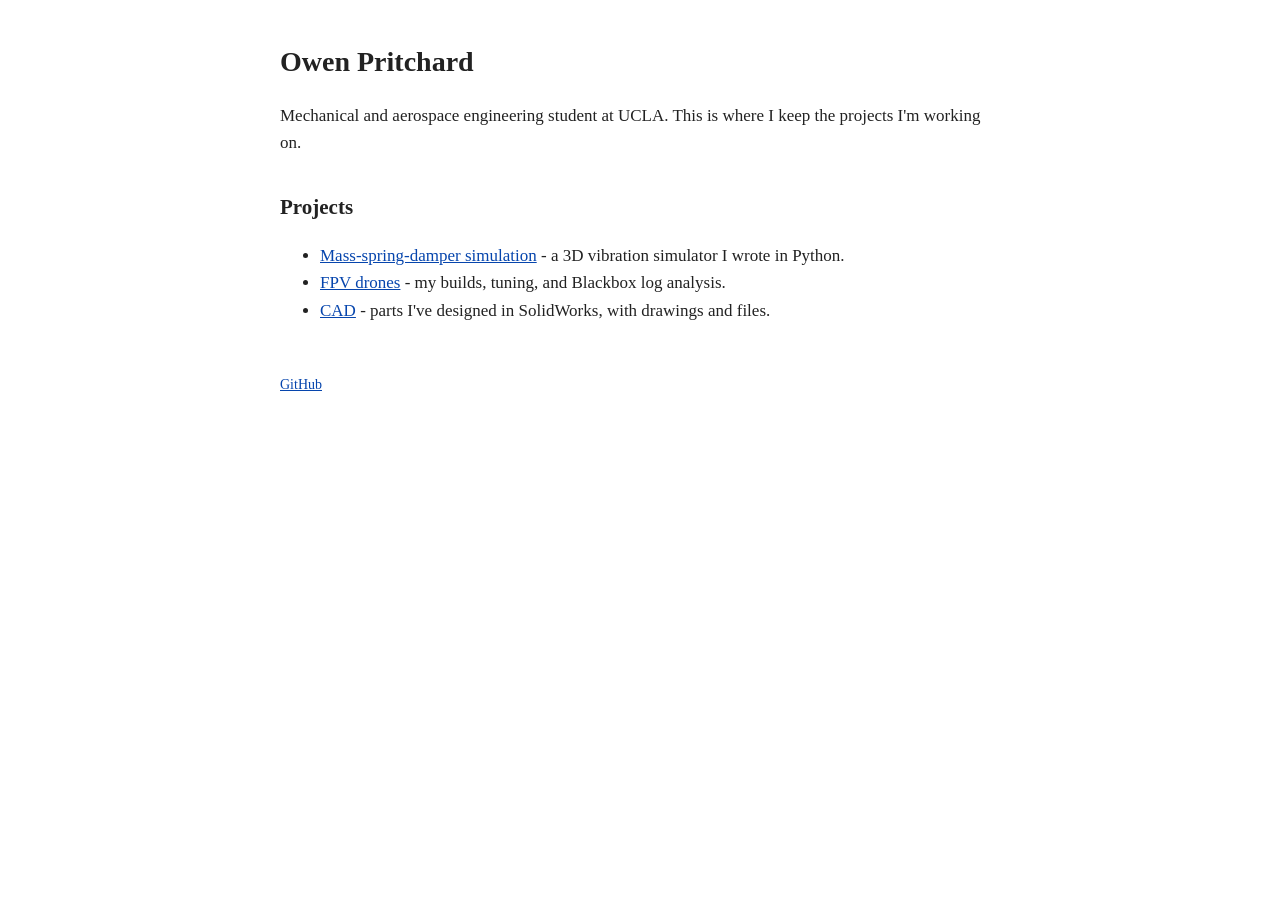
<file: index.html>
<!DOCTYPE html>
<html>
<head>
<meta charset="utf-8">
<meta name="viewport" content="width=device-width, initial-scale=1">
<title>Owen Pritchard</title>
<link rel="stylesheet" href="style.css">
</head>
<body>

<h1>Owen Pritchard</h1>
<p>Mechanical and aerospace engineering student at UCLA. This is where I keep the projects I'm working on.</p>

<h2>Projects</h2>
<ul>
  <li><a href="projects/simulation.html">Mass-spring-damper simulation</a> - a 3D vibration simulator I wrote in Python.</li>
  <li><a href="projects/drone.html">FPV drones</a> - my builds, tuning, and Blackbox log analysis.</li>
  <li><a href="projects/cad.html">CAD</a> - parts I've designed in SolidWorks, with drawings and files.</li>
</ul>

<footer>
<a href="https://github.com/proj-v-op">GitHub</a>
</footer>

</body>
</html>
</file>
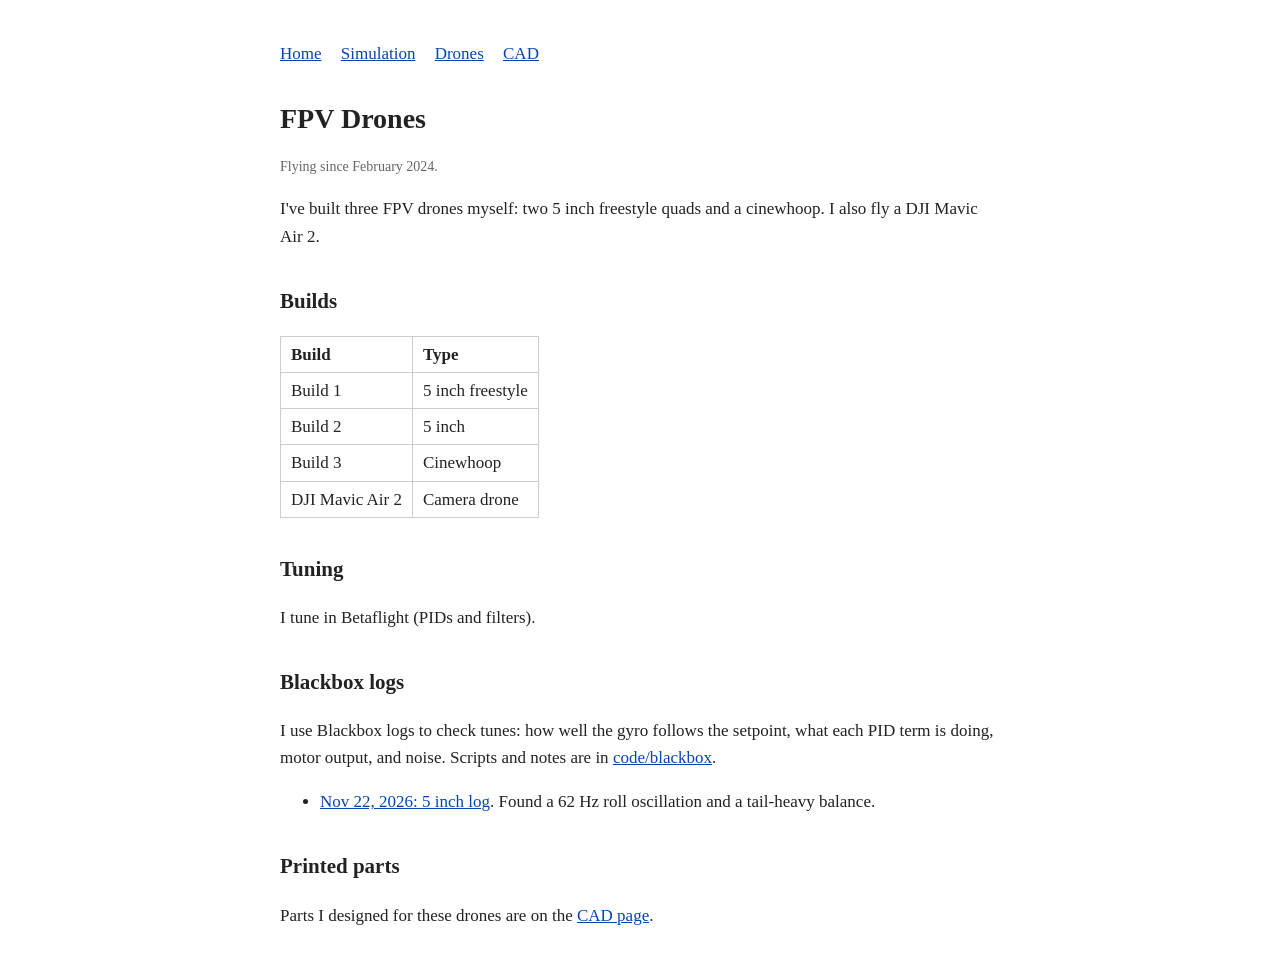
<file: projects/drone.html>
<!DOCTYPE html>
<html>
<head>
<meta charset="utf-8">
<meta name="viewport" content="width=device-width, initial-scale=1">
<title>FPV Drones - Owen Pritchard</title>
<link rel="stylesheet" href="../style.css">
</head>
<body>

<nav><a href="../index.html">Home</a> <a href="simulation.html">Simulation</a> <a href="drone.html">Drones</a> <a href="cad.html">CAD</a></nav>

<h1>FPV Drones</h1>
<p class="small">Flying since February 2024.</p>

<p>I've built three FPV drones myself: two 5 inch freestyle quads and a cinewhoop. I also fly a DJI Mavic Air 2.</p>

<!-- flight video goes here:
<iframe width="100%" height="400" src="https://www.youtube.com/embed/VIDEO_ID" allowfullscreen></iframe>
-->

<h2>Builds</h2>
<table>
  <tr><th>Build</th><th>Type</th></tr>
  <tr><td>Build 1</td><td>5 inch freestyle</td></tr>
  <tr><td>Build 2</td><td>5 inch</td></tr>
  <tr><td>Build 3</td><td>Cinewhoop</td></tr>
  <tr><td>DJI Mavic Air 2</td><td>Camera drone</td></tr>
</table>

<h2>Tuning</h2>
<p>I tune in Betaflight (PIDs and filters).</p>

<h2>Blackbox logs</h2>
<p>I use Blackbox logs to check tunes: how well the gyro follows the setpoint, what each PID term is doing, motor output, and noise. Scripts and notes are in <a href="https://github.com/proj-v-op/proj-v-op.github.io/blob/main/code/blackbox">code/blackbox</a>.</p>
<ul>
<li><a href="drone/blackbox-2026-11-22.html">Nov 22, 2026: 5 inch log</a>. Found a 62 Hz roll oscillation and a tail-heavy balance.</li>
</ul>

<h2>Printed parts</h2>
<p>Parts I designed for these drones are on the <a href="cad.html">CAD page</a>.</p>

</body>
</html>
</file>
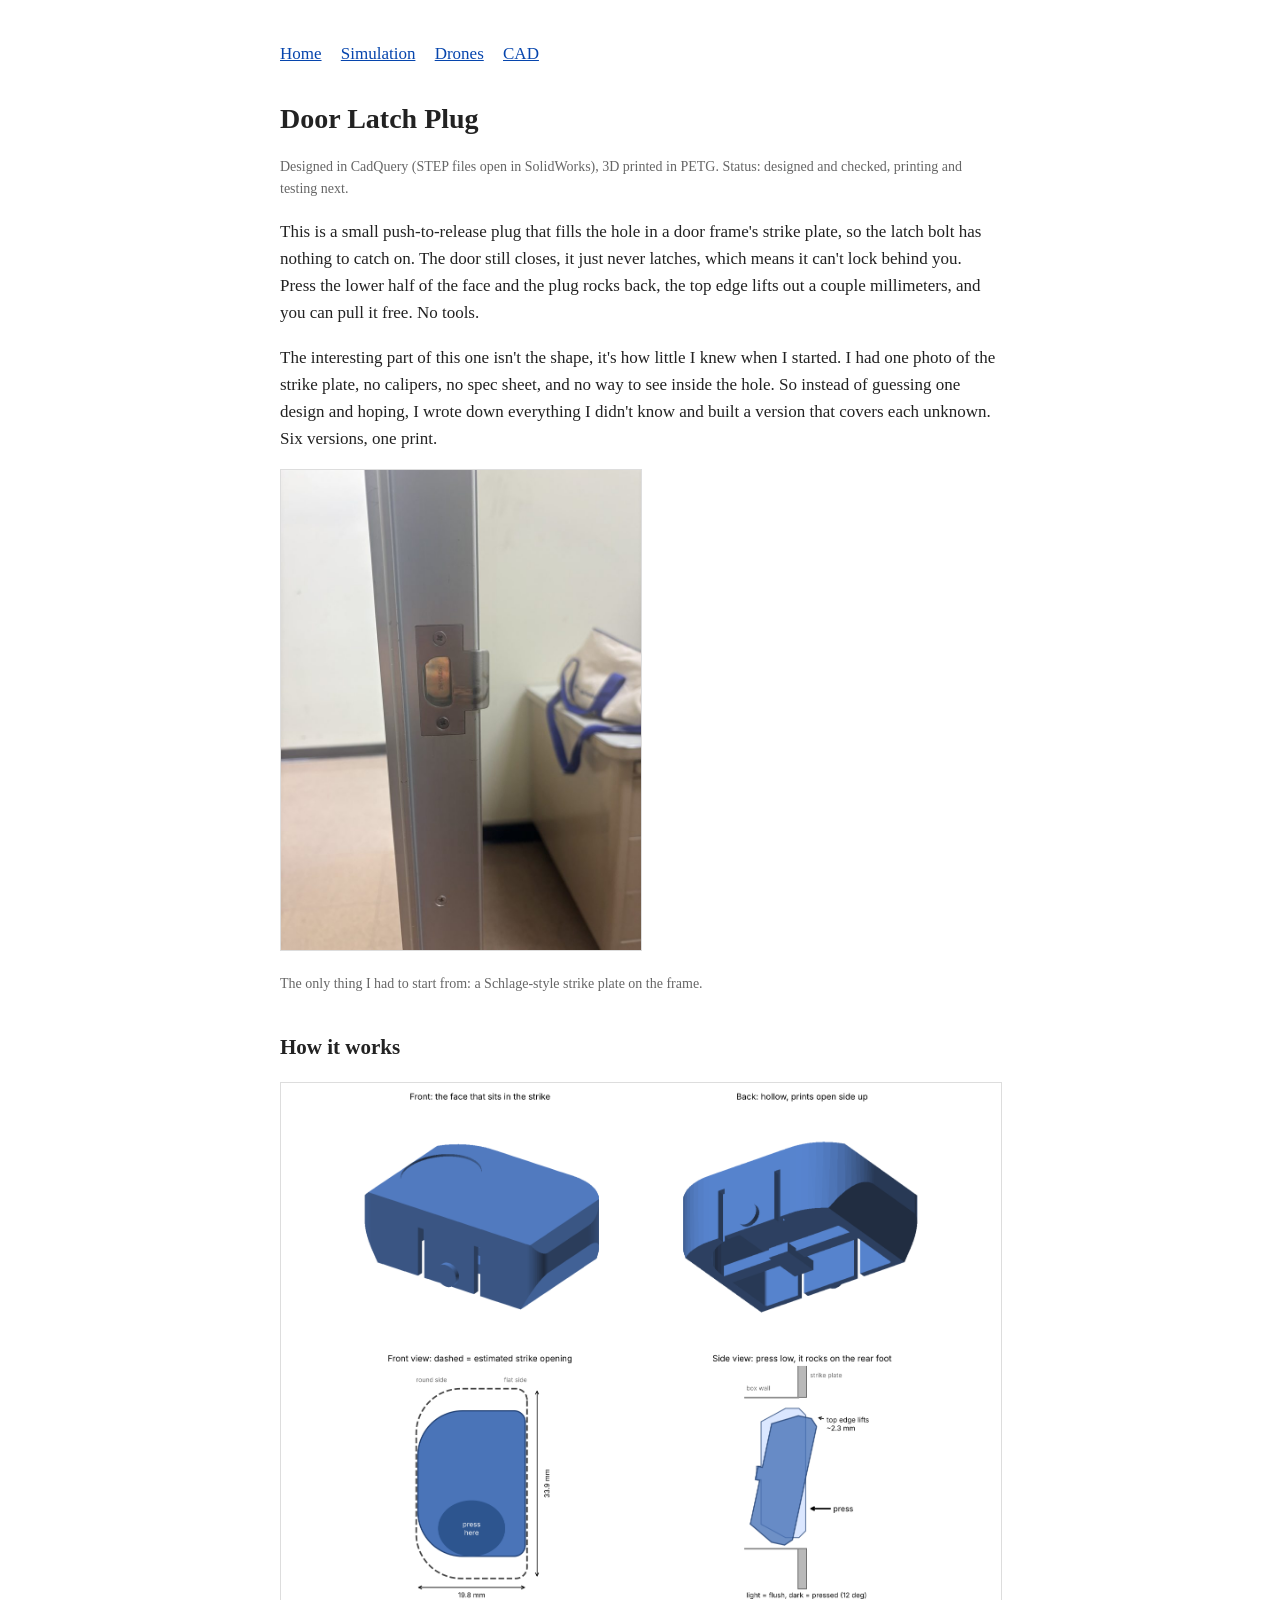
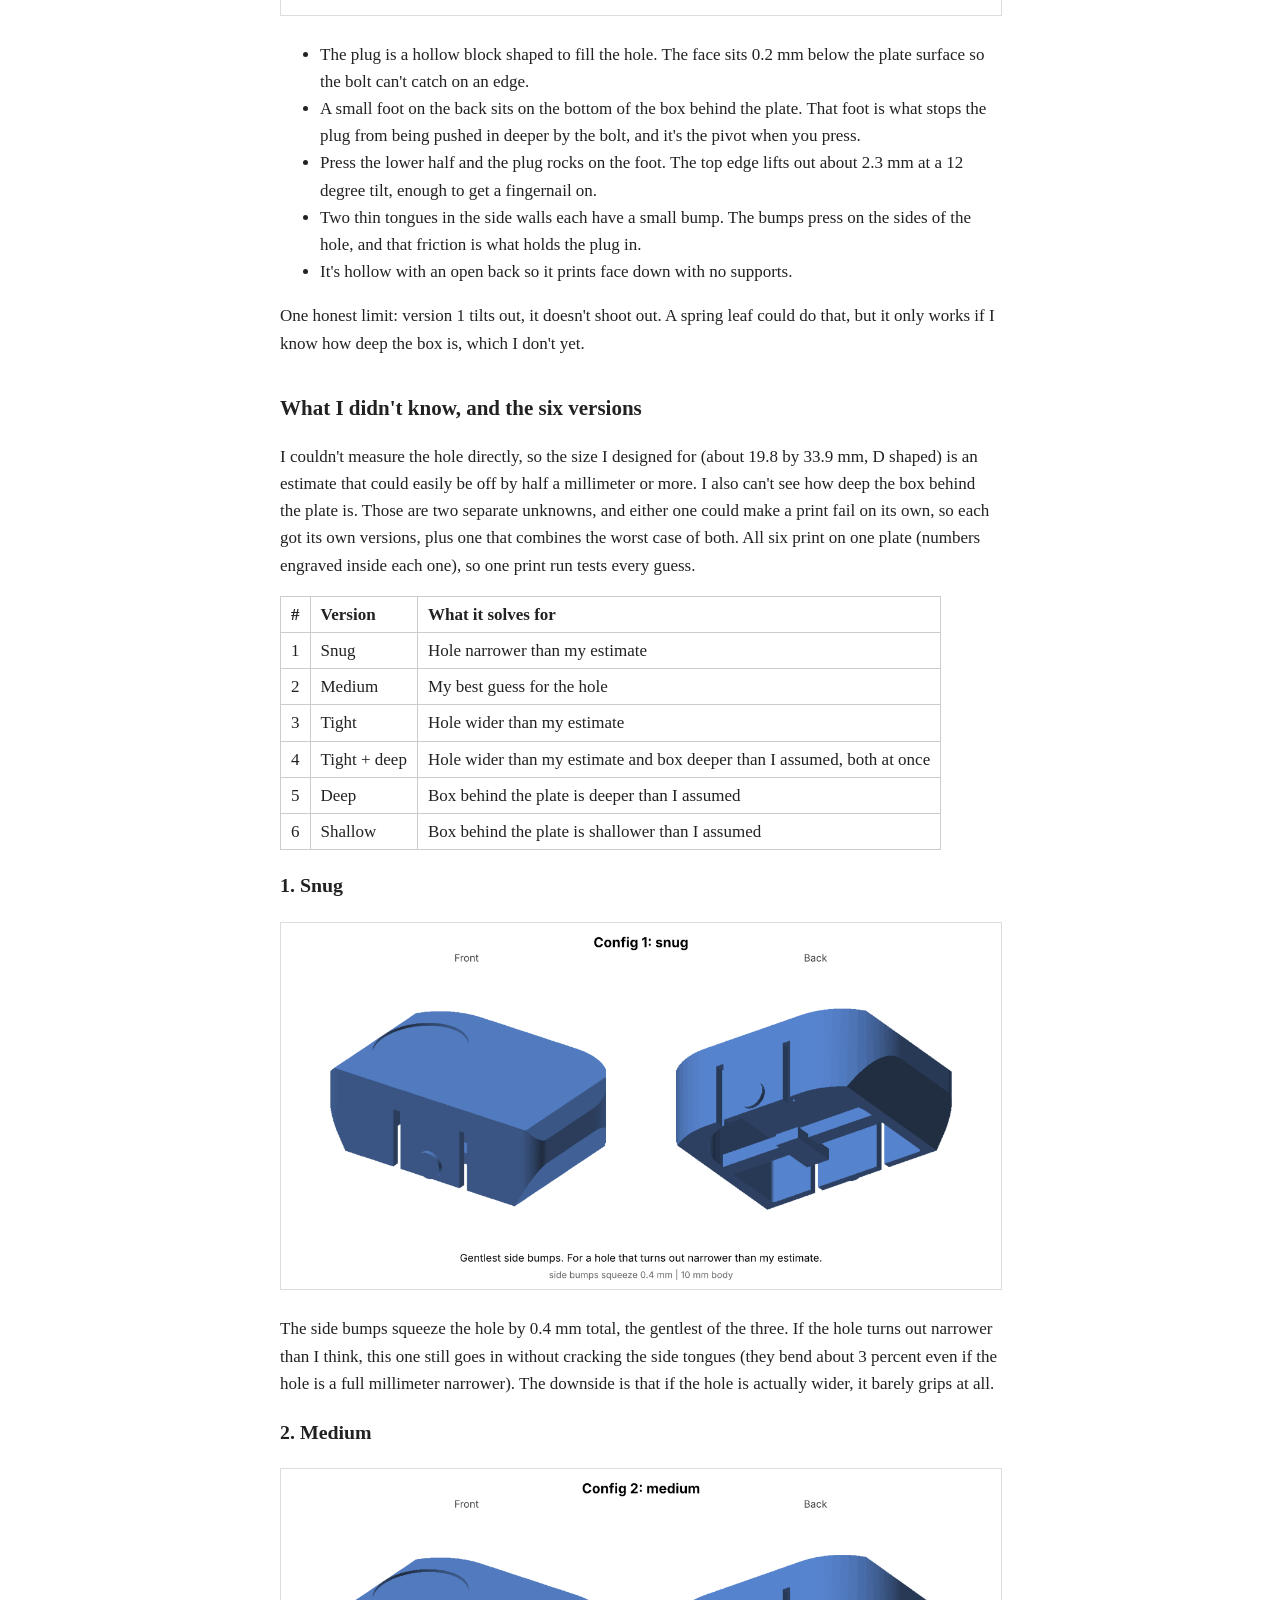
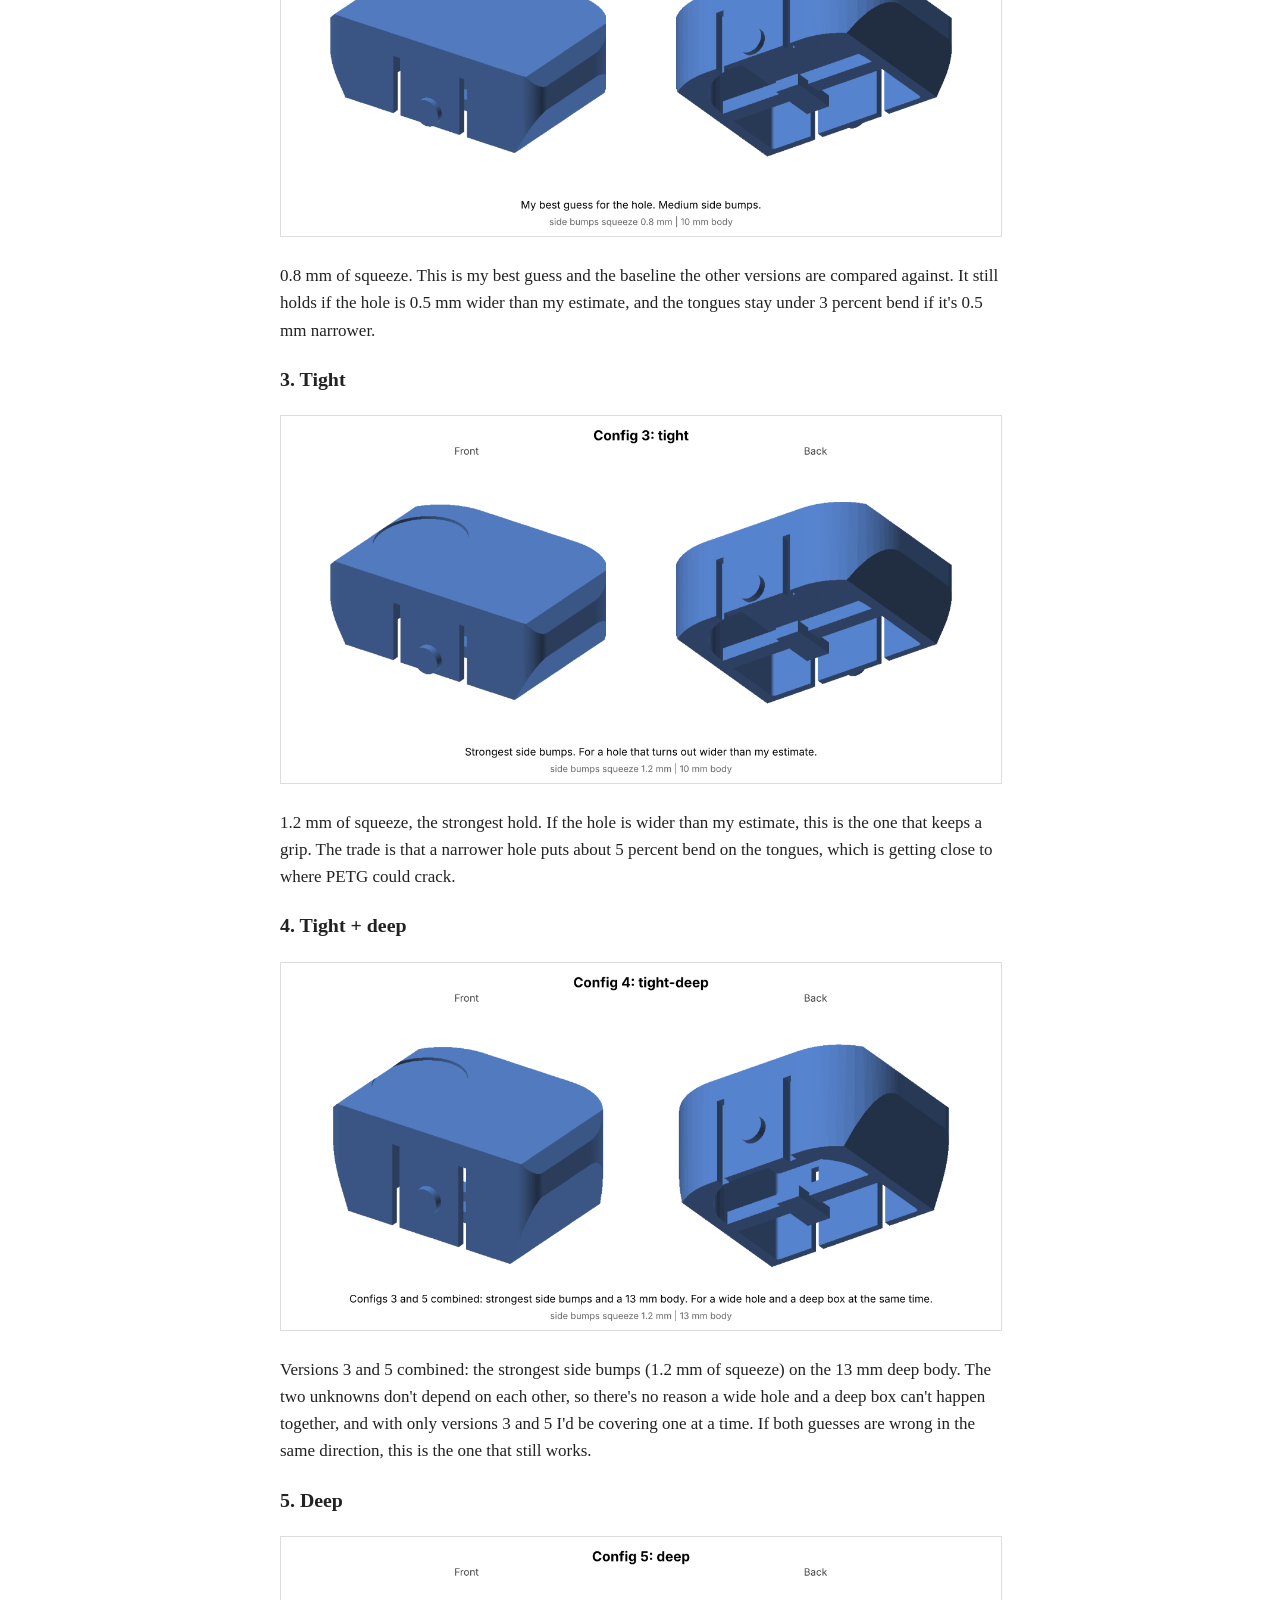
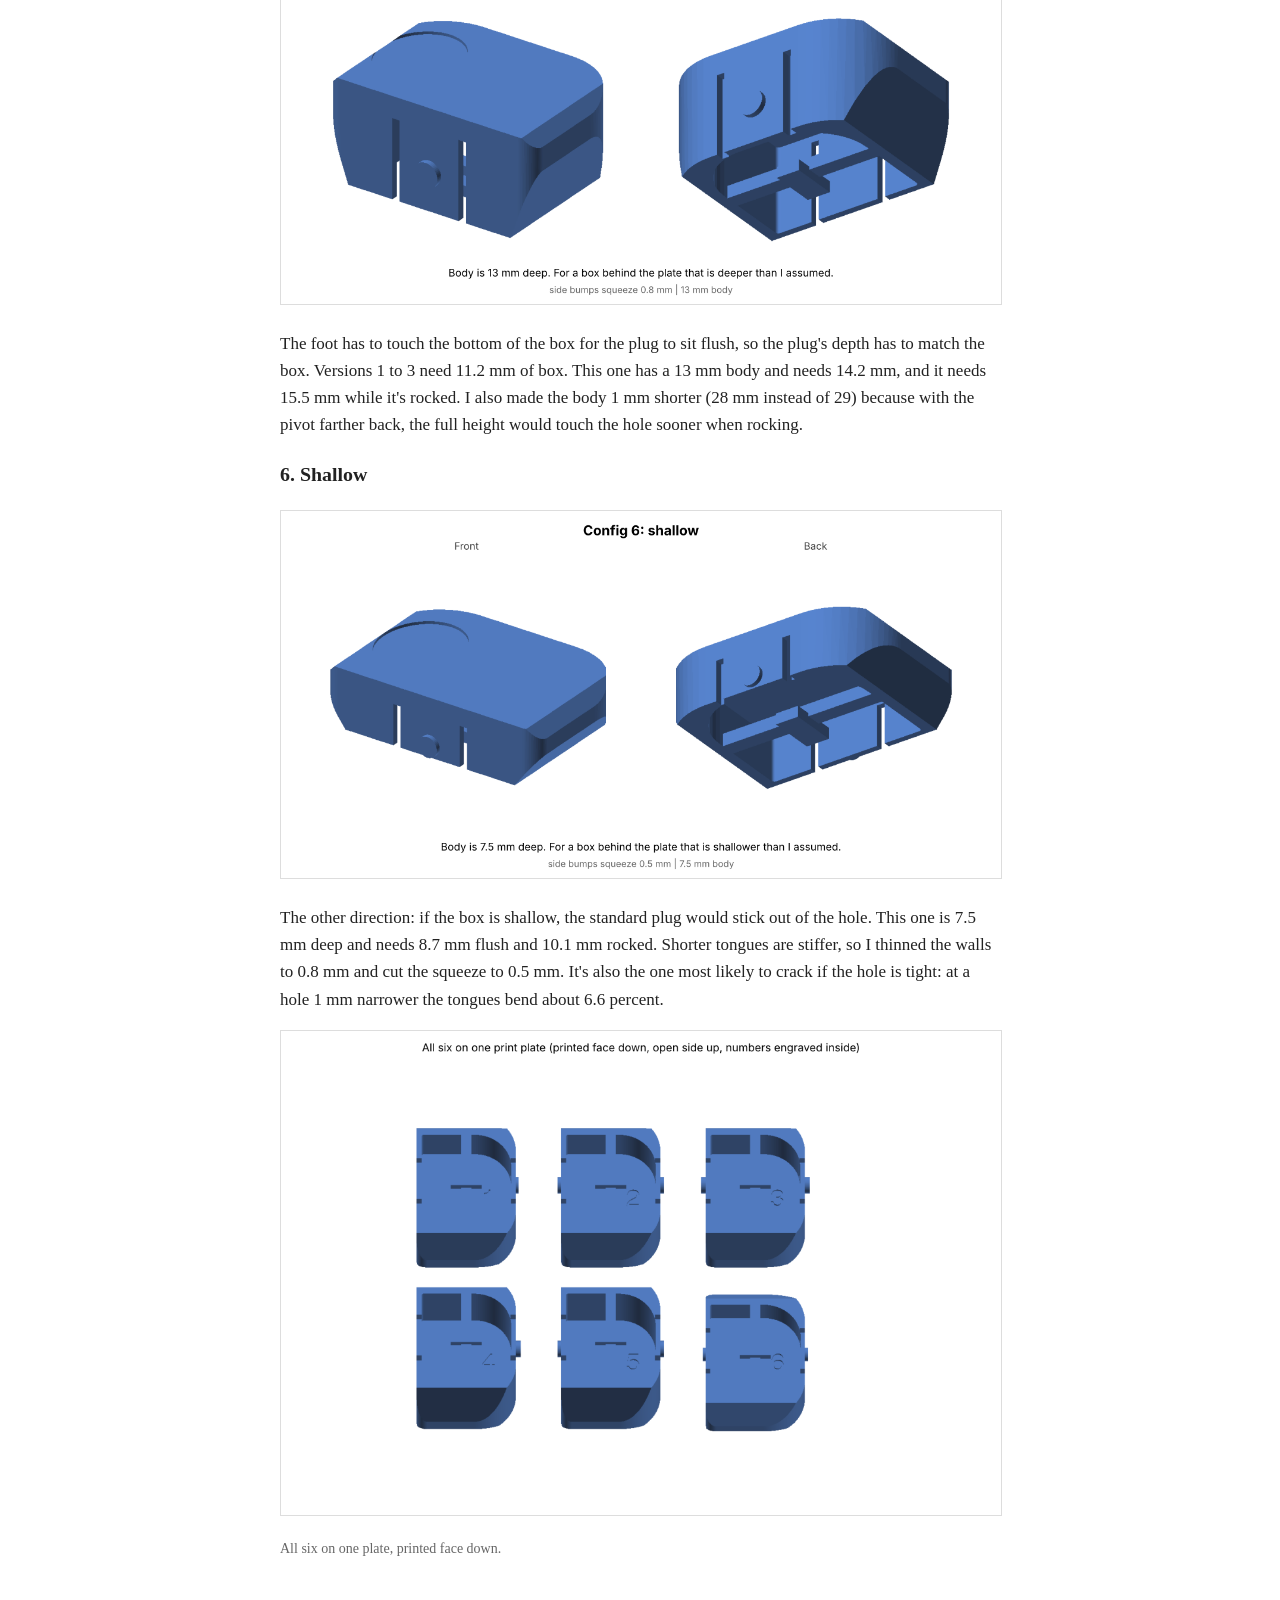
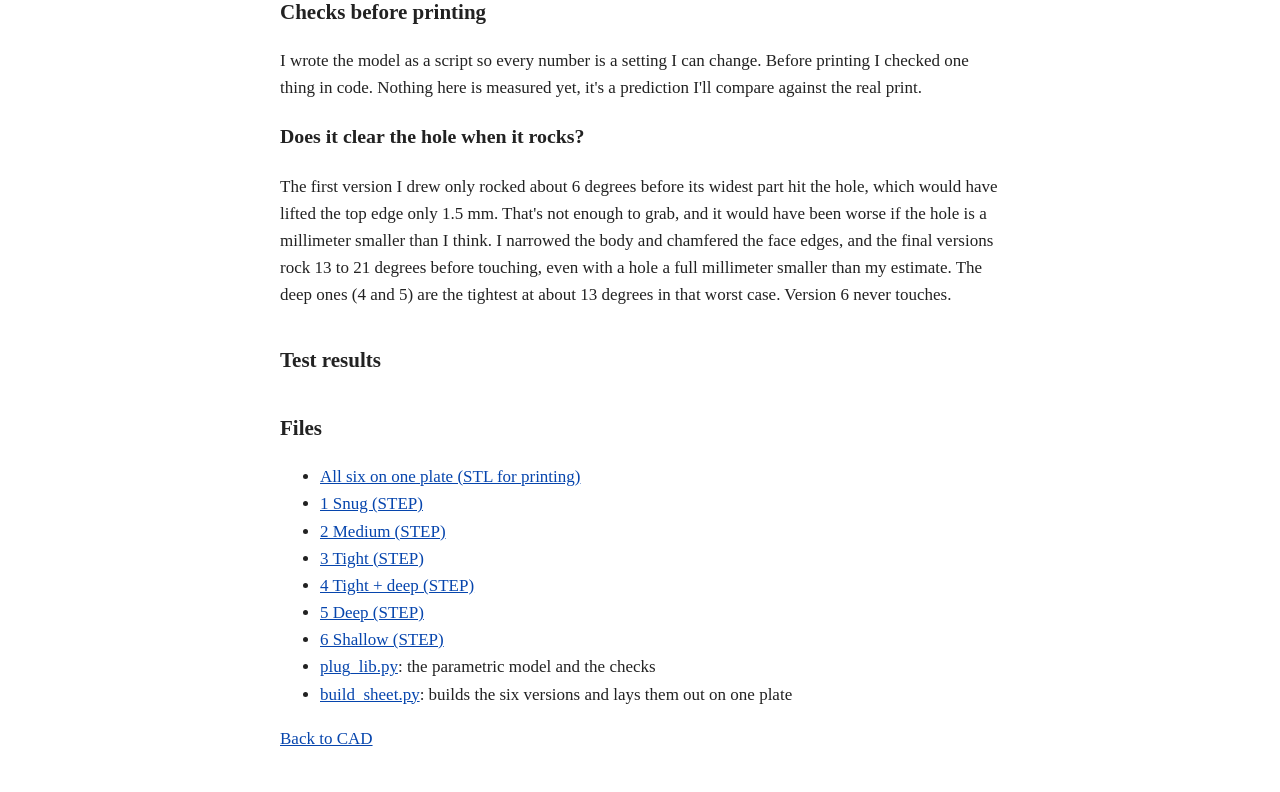
<file: projects/cad/door-strike-plug.html>
<!DOCTYPE html>
<html>
<head>
<meta charset="utf-8">
<meta name="viewport" content="width=device-width, initial-scale=1">
<title>Door Latch Plug - Owen Pritchard</title>
<link rel="stylesheet" href="../../style.css">
</head>
<body>

<nav><a href="../../index.html">Home</a> <a href="../simulation.html">Simulation</a> <a href="../drone.html">Drones</a> <a href="../cad.html">CAD</a></nav>

<h1>Door Latch Plug</h1>
<p class="small">Designed in CadQuery (STEP files open in SolidWorks), 3D printed in PETG. Status: designed and checked, printing and testing next.</p>

<p>This is a small push-to-release plug that fills the hole in a door frame's strike plate, so the latch bolt has nothing to catch on. The door still closes, it just never latches, which means it can't lock behind you. Press the lower half of the face and the plug rocks back, the top edge lifts out a couple millimeters, and you can pull it free. No tools.</p>

<p>The interesting part of this one isn't the shape, it's how little I knew when I started. I had one photo of the strike plate, no calipers, no spec sheet, and no way to see inside the hole. So instead of guessing one design and hoping, I wrote down everything I didn't know and built a version that covers each unknown. Six versions, one print.</p>

<img src="../../cad/door-strike-plug/photos/strike-plate.jpg" alt="Strike plate on the door frame" style="max-width:360px">
<p class="small">The only thing I had to start from: a Schlage-style strike plate on the frame.</p>

<h2>How it works</h2>
<img src="../../cad/door-strike-plug/renders/how-it-works.png" alt="Overview and rocking diagram">
<ul>
<li>The plug is a hollow block shaped to fill the hole. The face sits 0.2 mm below the plate surface so the bolt can't catch on an edge.</li>
<li>A small foot on the back sits on the bottom of the box behind the plate. That foot is what stops the plug from being pushed in deeper by the bolt, and it's the pivot when you press.</li>
<li>Press the lower half and the plug rocks on the foot. The top edge lifts out about 2.3 mm at a 12 degree tilt, enough to get a fingernail on.</li>
<li>Two thin tongues in the side walls each have a small bump. The bumps press on the sides of the hole, and that friction is what holds the plug in.</li>
<li>It's hollow with an open back so it prints face down with no supports.</li>
</ul>
<p>One honest limit: version 1 tilts out, it doesn't shoot out. A spring leaf could do that, but it only works if I know how deep the box is, which I don't yet.</p>

<h2>What I didn't know, and the six versions</h2>
<p>I couldn't measure the hole directly, so the size I designed for (about 19.8 by 33.9 mm, D shaped) is an estimate that could easily be off by half a millimeter or more. I also can't see how deep the box behind the plate is. Those are two separate unknowns, and either one could make a print fail on its own, so each got its own versions, plus one that combines the worst case of both. All six print on one plate (numbers engraved inside each one), so one print run tests every guess.</p>

<table>
<tr><th>#</th><th>Version</th><th>What it solves for</th></tr>
<tr><td>1</td><td>Snug</td><td>Hole narrower than my estimate</td></tr>
<tr><td>2</td><td>Medium</td><td>My best guess for the hole</td></tr>
<tr><td>3</td><td>Tight</td><td>Hole wider than my estimate</td></tr>
<tr><td>4</td><td>Tight + deep</td><td>Hole wider than my estimate and box deeper than I assumed, both at once</td></tr>
<tr><td>5</td><td>Deep</td><td>Box behind the plate is deeper than I assumed</td></tr>
<tr><td>6</td><td>Shallow</td><td>Box behind the plate is shallower than I assumed</td></tr>
</table>

<h3>1. Snug</h3>
<img src="../../cad/door-strike-plug/renders/config1-snug.png" alt="Config 1, snug">
<p>The side bumps squeeze the hole by 0.4 mm total, the gentlest of the three. If the hole turns out narrower than I think, this one still goes in without cracking the side tongues (they bend about 3 percent even if the hole is a full millimeter narrower). The downside is that if the hole is actually wider, it barely grips at all.</p>

<h3>2. Medium</h3>
<img src="../../cad/door-strike-plug/renders/config2-medium.png" alt="Config 2, medium">
<p>0.8 mm of squeeze. This is my best guess and the baseline the other versions are compared against. It still holds if the hole is 0.5 mm wider than my estimate, and the tongues stay under 3 percent bend if it's 0.5 mm narrower.</p>

<h3>3. Tight</h3>
<img src="../../cad/door-strike-plug/renders/config3-tight.png" alt="Config 3, tight">
<p>1.2 mm of squeeze, the strongest hold. If the hole is wider than my estimate, this is the one that keeps a grip. The trade is that a narrower hole puts about 5 percent bend on the tongues, which is getting close to where PETG could crack.</p>

<h3>4. Tight + deep</h3>
<img src="../../cad/door-strike-plug/renders/config4-tight-deep.png" alt="Config 4, tight and deep">
<p>Versions 3 and 5 combined: the strongest side bumps (1.2 mm of squeeze) on the 13 mm deep body. The two unknowns don't depend on each other, so there's no reason a wide hole and a deep box can't happen together, and with only versions 3 and 5 I'd be covering one at a time. If both guesses are wrong in the same direction, this is the one that still works.</p>

<h3>5. Deep</h3>
<img src="../../cad/door-strike-plug/renders/config5-deep.png" alt="Config 5, deep">
<p>The foot has to touch the bottom of the box for the plug to sit flush, so the plug's depth has to match the box. Versions 1 to 3 need 11.2 mm of box. This one has a 13 mm body and needs 14.2 mm, and it needs 15.5 mm while it's rocked. I also made the body 1 mm shorter (28 mm instead of 29) because with the pivot farther back, the full height would touch the hole sooner when rocking.</p>

<h3>6. Shallow</h3>
<img src="../../cad/door-strike-plug/renders/config6-shallow.png" alt="Config 6, shallow">
<p>The other direction: if the box is shallow, the standard plug would stick out of the hole. This one is 7.5 mm deep and needs 8.7 mm flush and 10.1 mm rocked. Shorter tongues are stiffer, so I thinned the walls to 0.8 mm and cut the squeeze to 0.5 mm. It's also the one most likely to crack if the hole is tight: at a hole 1 mm narrower the tongues bend about 6.6 percent.</p>

<img src="../../cad/door-strike-plug/renders/print-plate.png" alt="All six on one print plate">
<p class="small">All six on one plate, printed face down.</p>

<h2>Checks before printing</h2>
<p>I wrote the model as a script so every number is a setting I can change. Before printing I checked one thing in code. Nothing here is measured yet, it's a prediction I'll compare against the real print.</p>

<h3>Does it clear the hole when it rocks?</h3>
<p>The first version I drew only rocked about 6 degrees before its widest part hit the hole, which would have lifted the top edge only 1.5 mm. That's not enough to grab, and it would have been worse if the hole is a millimeter smaller than I think. I narrowed the body and chamfered the face edges, and the final versions rock 13 to 21 degrees before touching, even with a hole a full millimeter smaller than my estimate. The deep ones (4 and 5) are the tightest at about 13 degrees in that worst case. Version 6 never touches.</p>

<h2>Test results</h2>

<h2>Files</h2>
<ul>
<li><a href="../../cad/door-strike-plug/files/strike_plug_v1_six_pack.stl">All six on one plate (STL for printing)</a></li>
<li><a href="../../cad/door-strike-plug/files/config1-snug.step">1 Snug (STEP)</a></li>
<li><a href="../../cad/door-strike-plug/files/config2-medium.step">2 Medium (STEP)</a></li>
<li><a href="../../cad/door-strike-plug/files/config3-tight.step">3 Tight (STEP)</a></li>
<li><a href="../../cad/door-strike-plug/files/config4-tight-deep.step">4 Tight + deep (STEP)</a></li>
<li><a href="../../cad/door-strike-plug/files/config5-deep.step">5 Deep (STEP)</a></li>
<li><a href="../../cad/door-strike-plug/files/config6-shallow.step">6 Shallow (STEP)</a></li>
<li><a href="../../cad/door-strike-plug/code/plug_lib.py">plug_lib.py</a>: the parametric model and the checks</li>
<li><a href="../../cad/door-strike-plug/code/build_sheet.py">build_sheet.py</a>: builds the six versions and lays them out on one plate</li>
</ul>

<p><a href="../cad.html">Back to CAD</a></p>

</body>
</html>
</file>
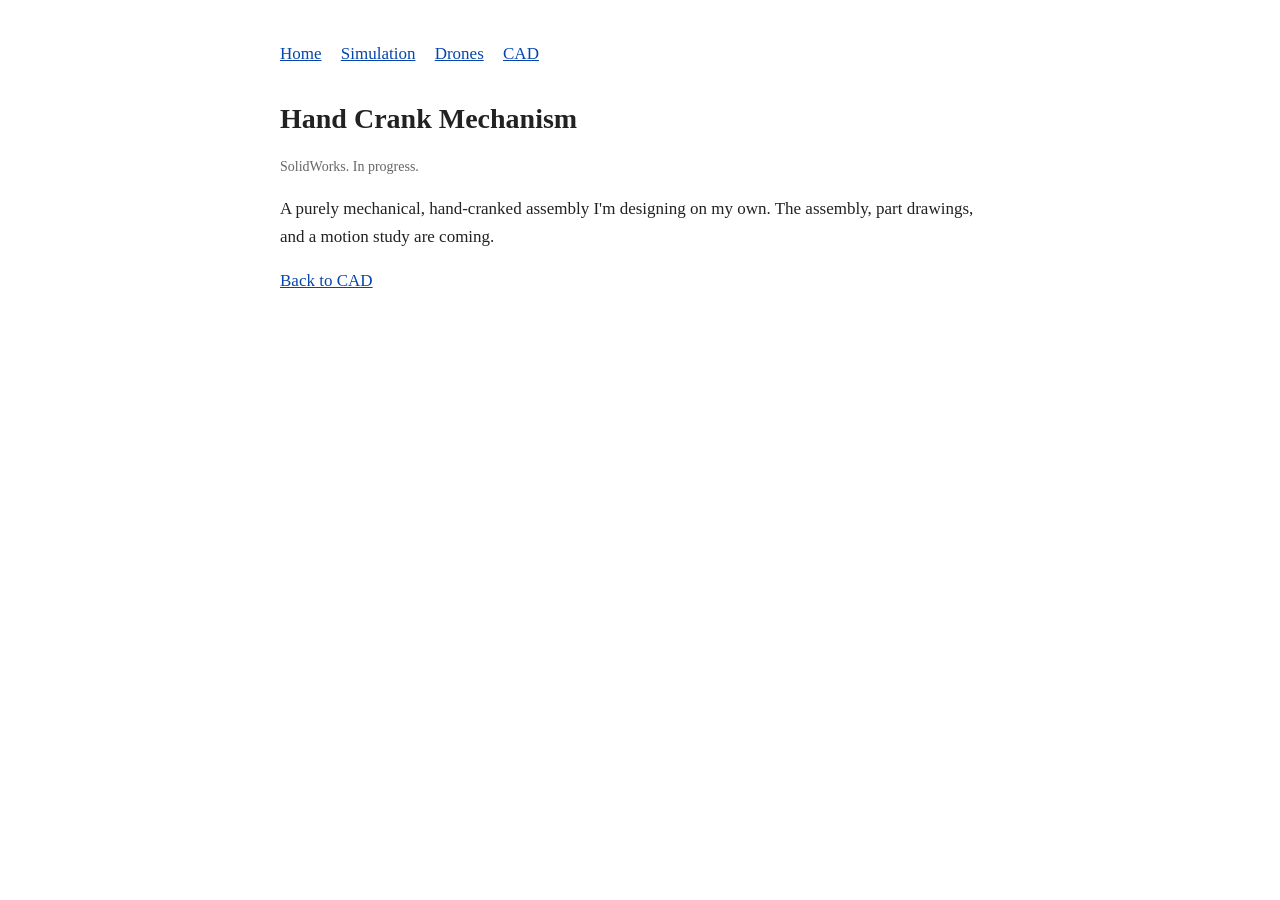
<file: projects/cad/hand-crank-mechanism.html>
<!DOCTYPE html>
<html>
<head>
<meta charset="utf-8">
<meta name="viewport" content="width=device-width, initial-scale=1">
<title>Hand Crank Mechanism - Owen Pritchard</title>
<link rel="stylesheet" href="../../style.css">
</head>
<body>

<nav><a href="../../index.html">Home</a> <a href="../simulation.html">Simulation</a> <a href="../drone.html">Drones</a> <a href="../cad.html">CAD</a></nav>

<h1>Hand Crank Mechanism</h1>
<p class="small">SolidWorks. In progress.</p>

<p>A purely mechanical, hand-cranked assembly I'm designing on my own. The assembly, part drawings, and a motion study are coming.</p>

<!-- add as they're ready:
<h2>Renders</h2>
<img src="../../cad/hand-crank-mechanism/render.png" alt="">

<h2>Drawings</h2>
<p><a href="../../cad/hand-crank-mechanism/drawing.pdf">Drawing (PDF)</a></p>

<h2>Files</h2>
<ul>
  <li><a href="../../cad/hand-crank-mechanism/part.SLDPRT">SolidWorks part</a></li>
  <li><a href="../../cad/hand-crank-mechanism/part.STEP">STEP</a></li>
  <li><a href="../../cad/hand-crank-mechanism/part.STL">STL</a></li>
</ul>
-->

<p><a href="../cad.html">Back to CAD</a></p>

</body>
</html>
</file>
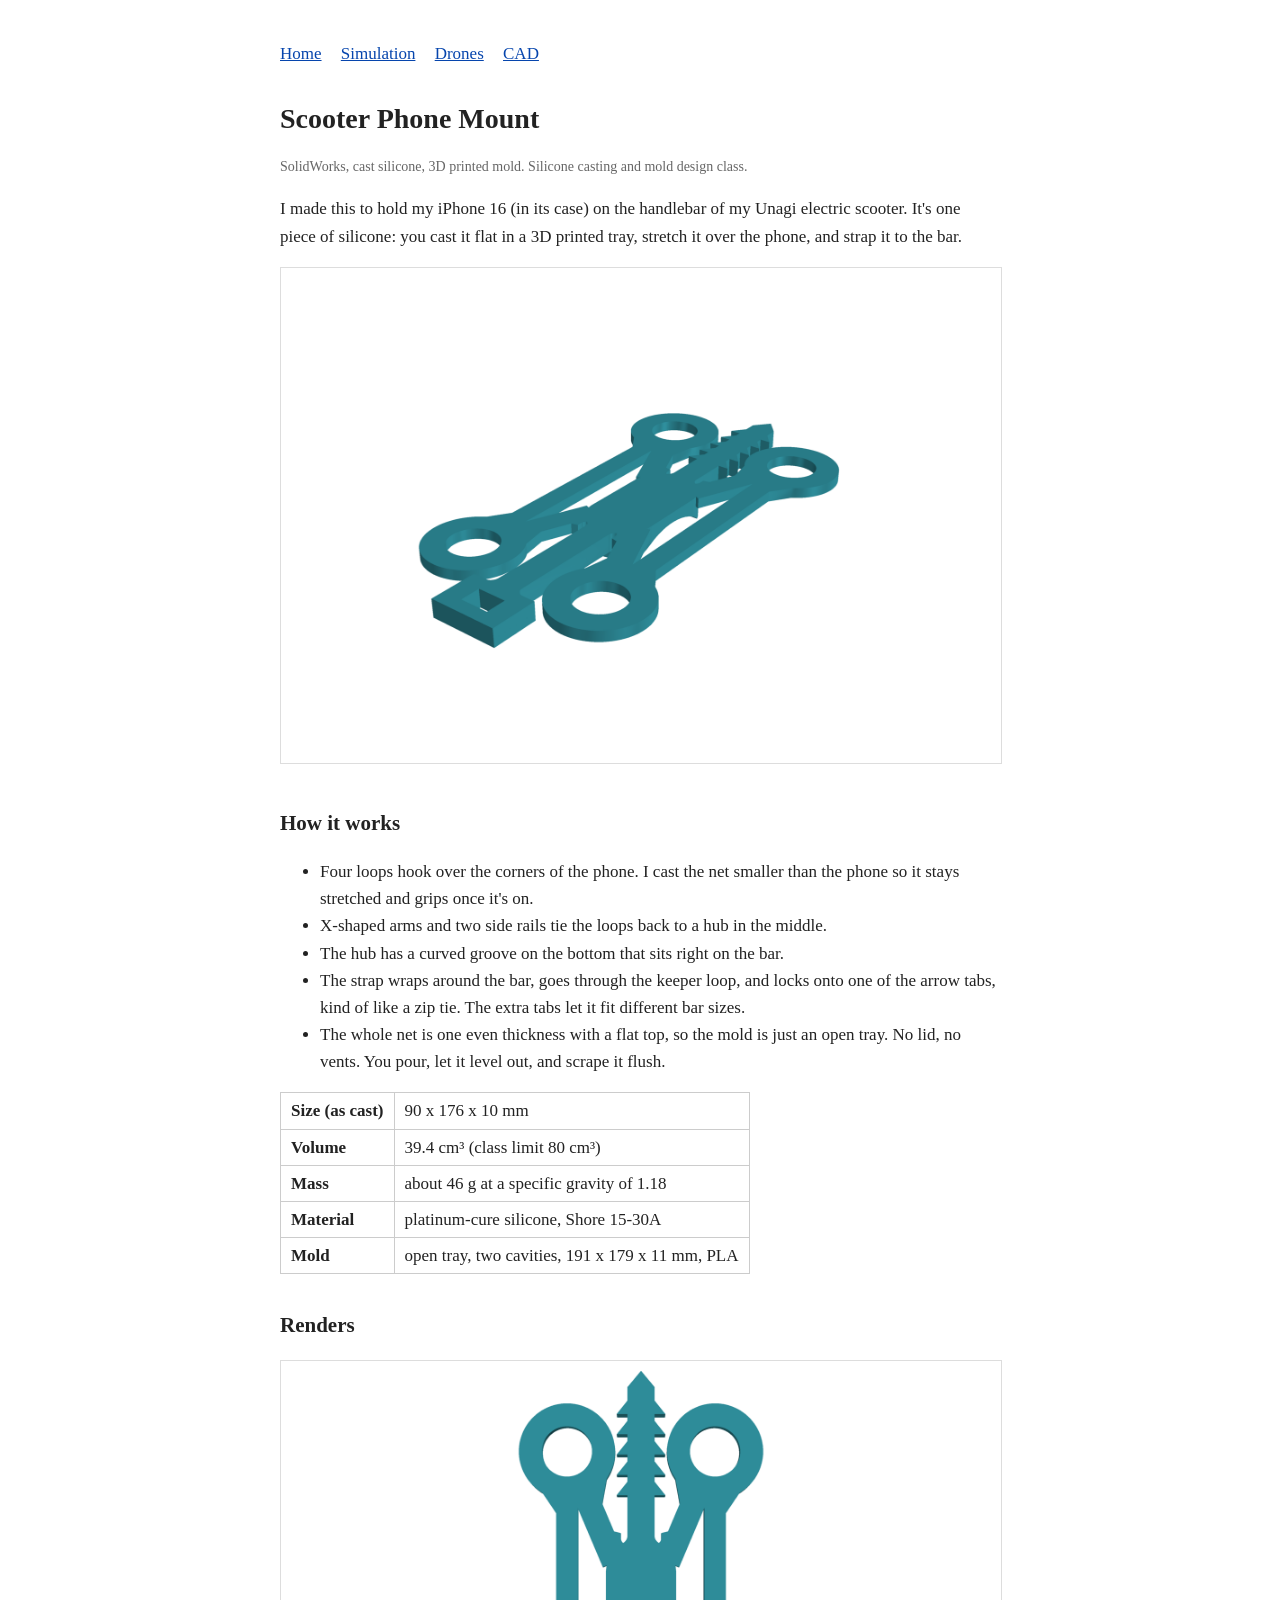
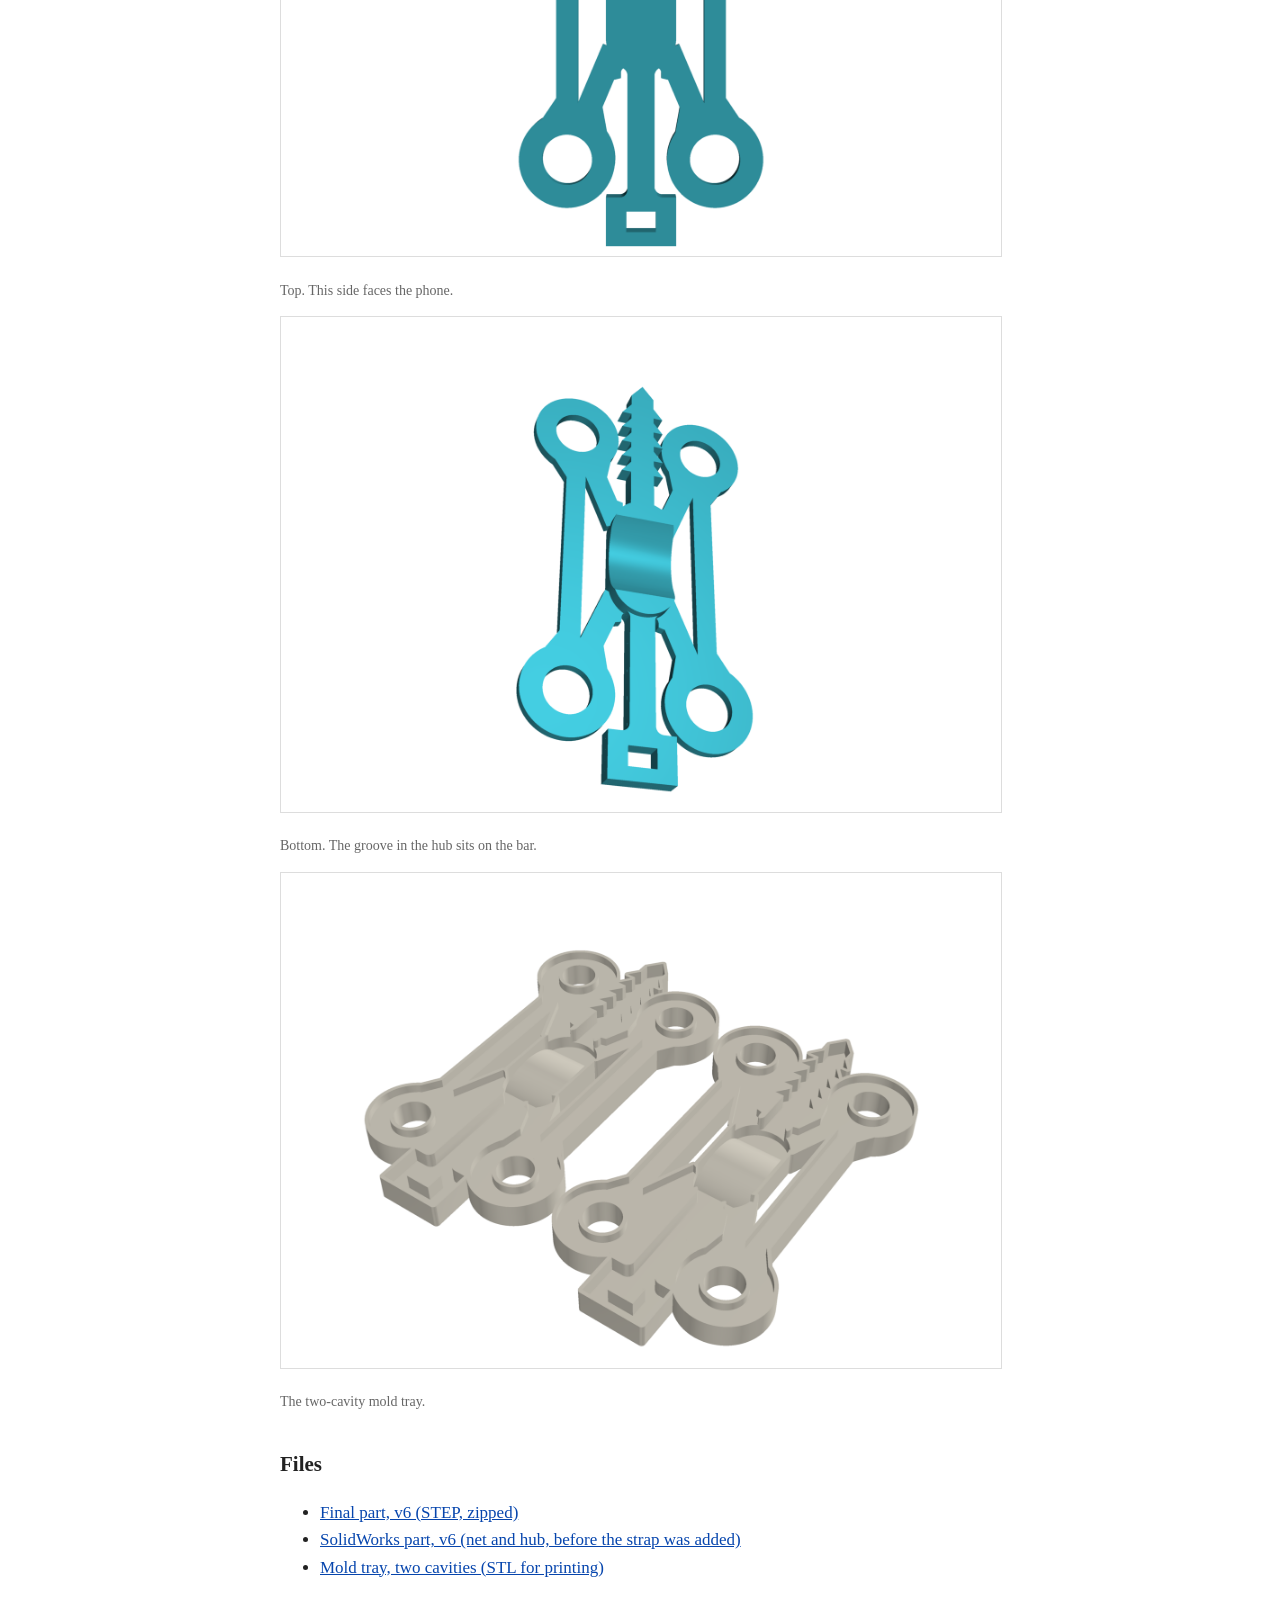
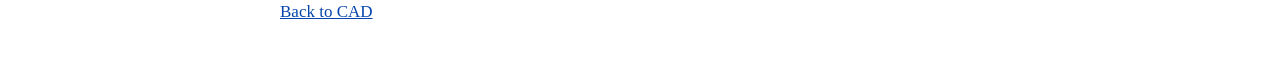
<file: projects/cad/scooter-phone-mount.html>
<!DOCTYPE html>
<html>
<head>
<meta charset="utf-8">
<meta name="viewport" content="width=device-width, initial-scale=1">
<title>Scooter Phone Mount - Owen Pritchard</title>
<link rel="stylesheet" href="../../style.css">
</head>
<body>

<nav><a href="../../index.html">Home</a> <a href="../simulation.html">Simulation</a> <a href="../drone.html">Drones</a> <a href="../cad.html">CAD</a></nav>

<h1>Scooter Phone Mount</h1>
<p class="small">SolidWorks, cast silicone, 3D printed mold. Silicone casting and mold design class.</p>

<p>I made this to hold my iPhone 16 (in its case) on the handlebar of my Unagi electric scooter. It's one piece of silicone: you cast it flat in a 3D printed tray, stretch it over the phone, and strap it to the bar.</p>

<img src="../../cad/scooter-phone-mount/renders/mount-iso.png" alt="Phone mount render">

<h2>How it works</h2>
<ul>
<li>Four loops hook over the corners of the phone. I cast the net smaller than the phone so it stays stretched and grips once it's on.</li>
<li>X-shaped arms and two side rails tie the loops back to a hub in the middle.</li>
<li>The hub has a curved groove on the bottom that sits right on the bar.</li>
<li>The strap wraps around the bar, goes through the keeper loop, and locks onto one of the arrow tabs, kind of like a zip tie. The extra tabs let it fit different bar sizes.</li>
<li>The whole net is one even thickness with a flat top, so the mold is just an open tray. No lid, no vents. You pour, let it level out, and scrape it flush.</li>
</ul>

<table>
<tr><th>Size (as cast)</th><td>90 x 176 x 10 mm</td></tr>
<tr><th>Volume</th><td>39.4 cm&sup3; (class limit 80 cm&sup3;)</td></tr>
<tr><th>Mass</th><td>about 46 g at a specific gravity of 1.18</td></tr>
<tr><th>Material</th><td>platinum-cure silicone, Shore 15-30A</td></tr>
<tr><th>Mold</th><td>open tray, two cavities, 191 x 179 x 11 mm, PLA</td></tr>
</table>

<h2>Renders</h2>
<img src="../../cad/scooter-phone-mount/renders/mount-top.png" alt="Top view">
<p class="small">Top. This side faces the phone.</p>
<img src="../../cad/scooter-phone-mount/renders/mount-bottom.png" alt="Bottom view">
<p class="small">Bottom. The groove in the hub sits on the bar.</p>
<img src="../../cad/scooter-phone-mount/renders/mold-iso.png" alt="Mold tray">
<p class="small">The two-cavity mold tray.</p>

<h2>Files</h2>
<ul>
<li><a href="../../cad/scooter-phone-mount/files/phone_net_v6_final_step.zip">Final part, v6 (STEP, zipped)</a></li>
<li><a href="../../cad/scooter-phone-mount/files/phone_net_v6_fixed.SLDPRT">SolidWorks part, v6 (net and hub, before the strap was added)</a></li>
<li><a href="../../cad/scooter-phone-mount/files/mold_tray_v6_x2.stl">Mold tray, two cavities (STL for printing)</a></li>
</ul>

<p><a href="../cad.html">Back to CAD</a></p>

</body>
</html>
</file>
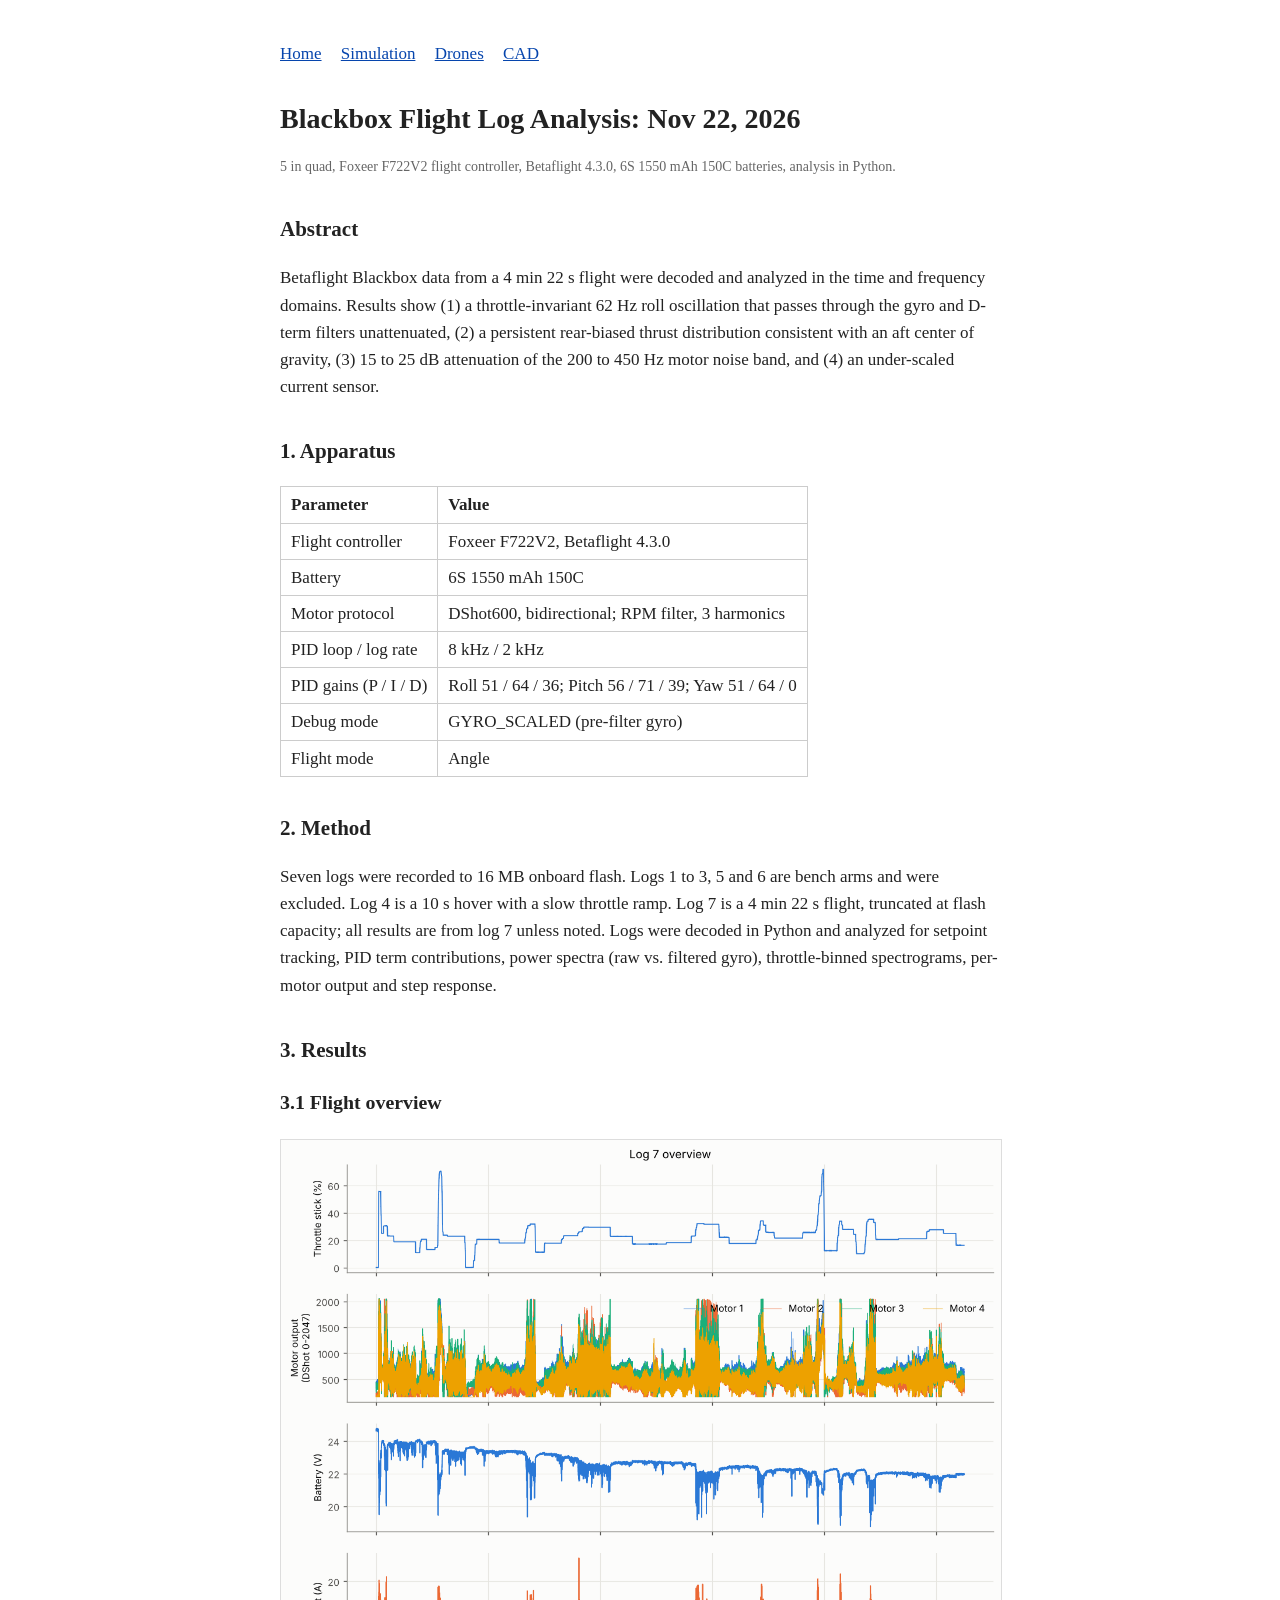
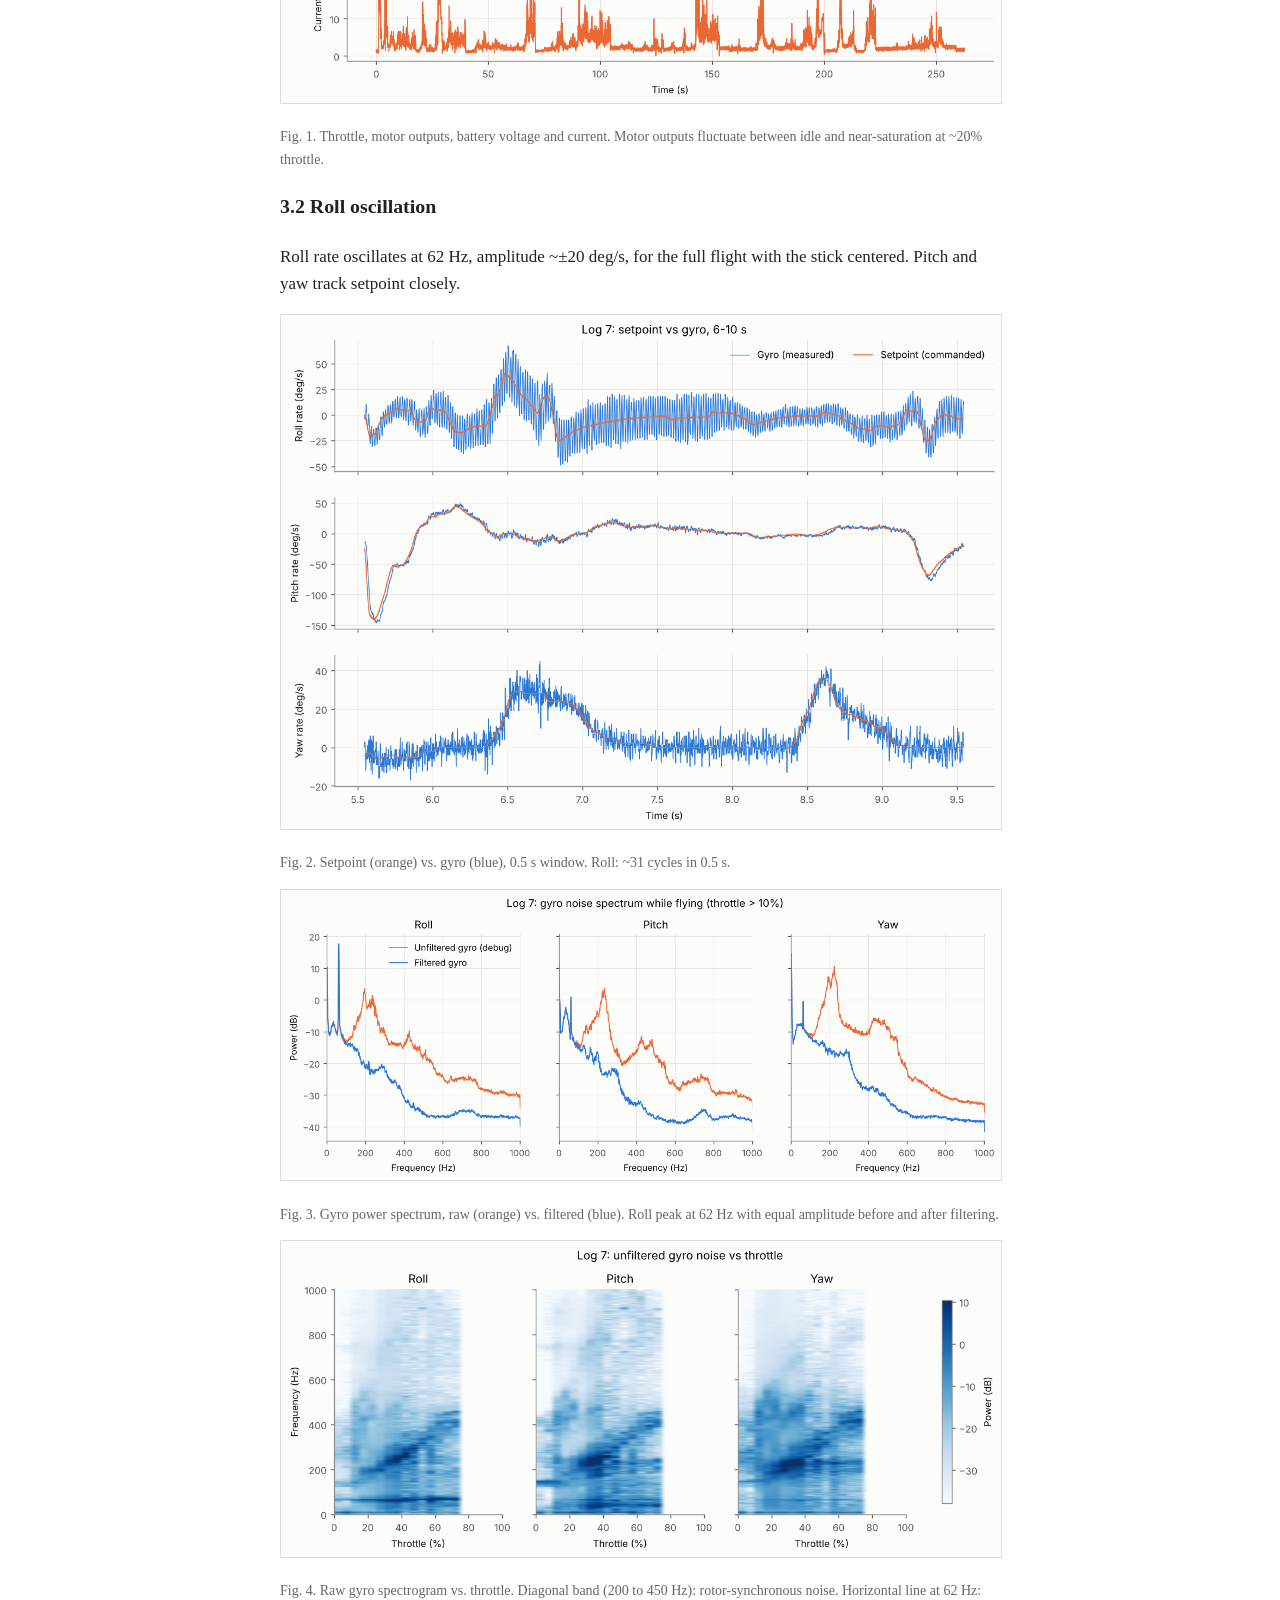
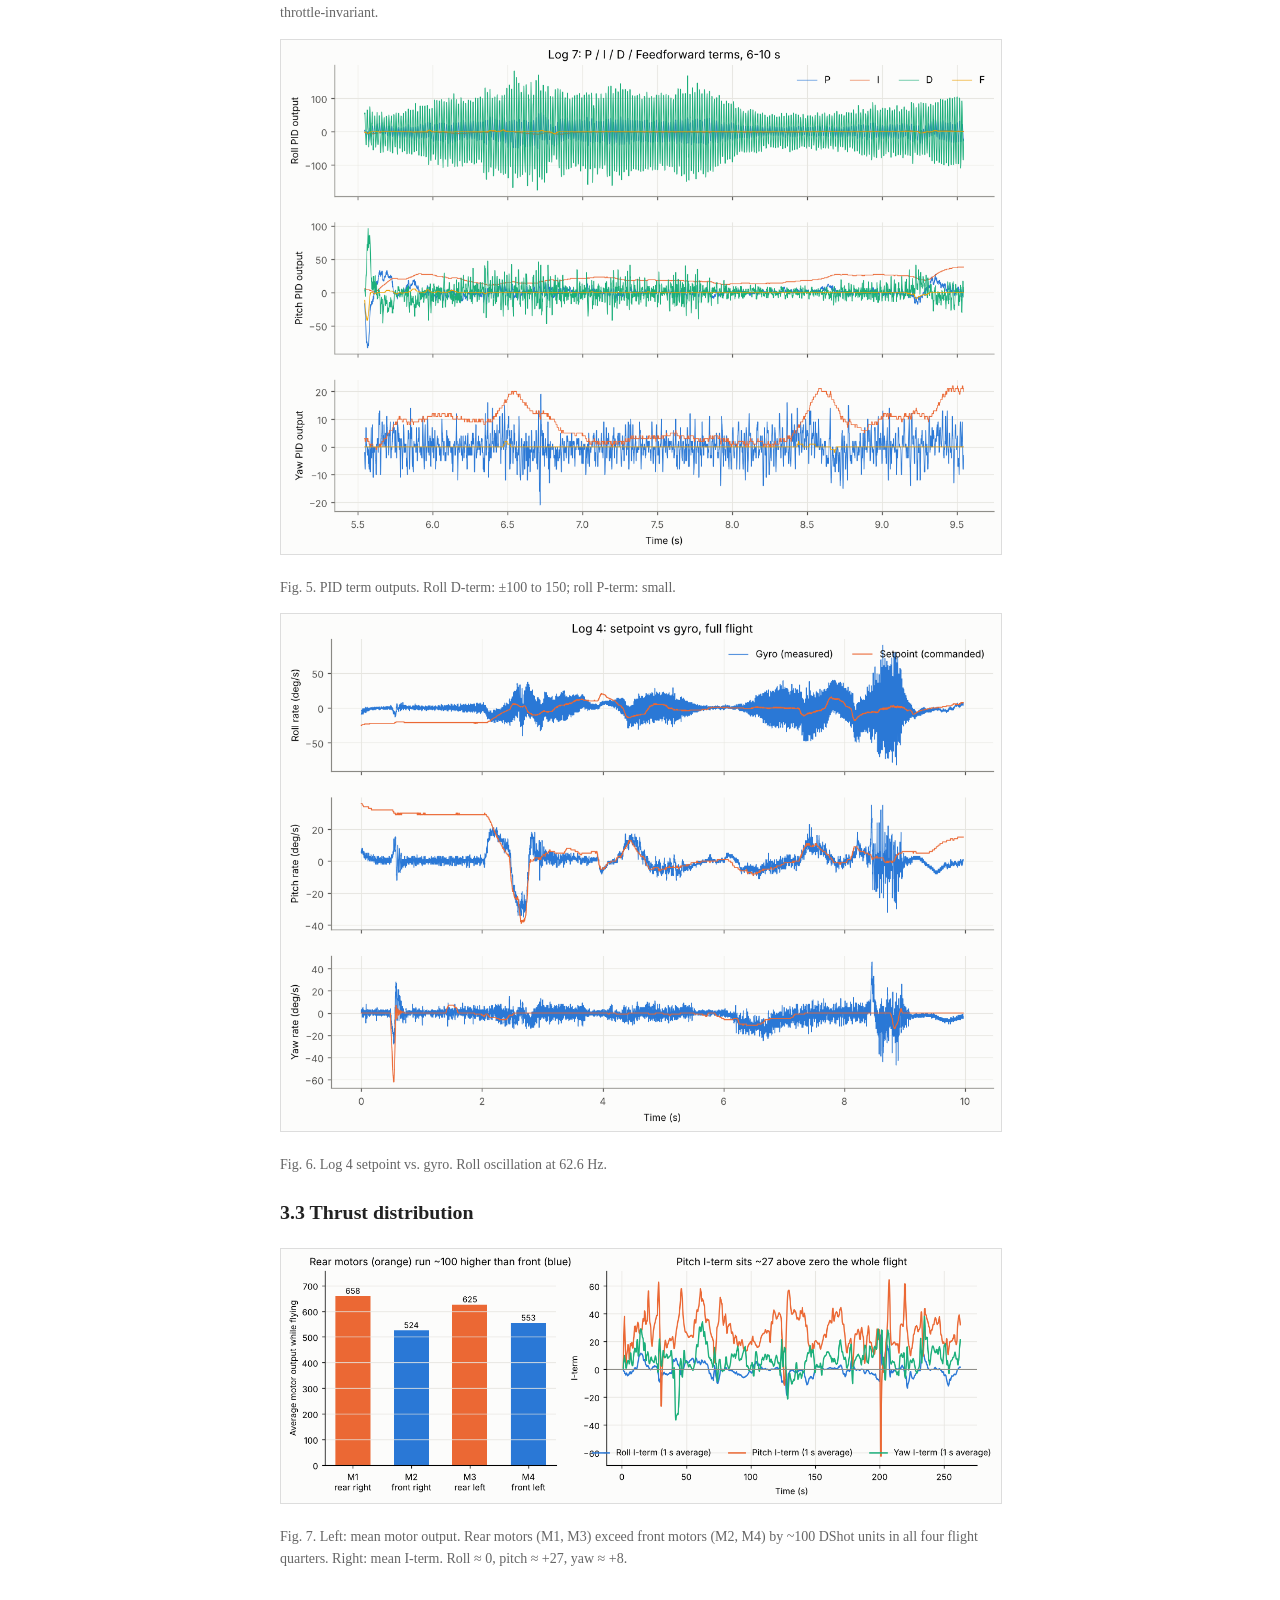
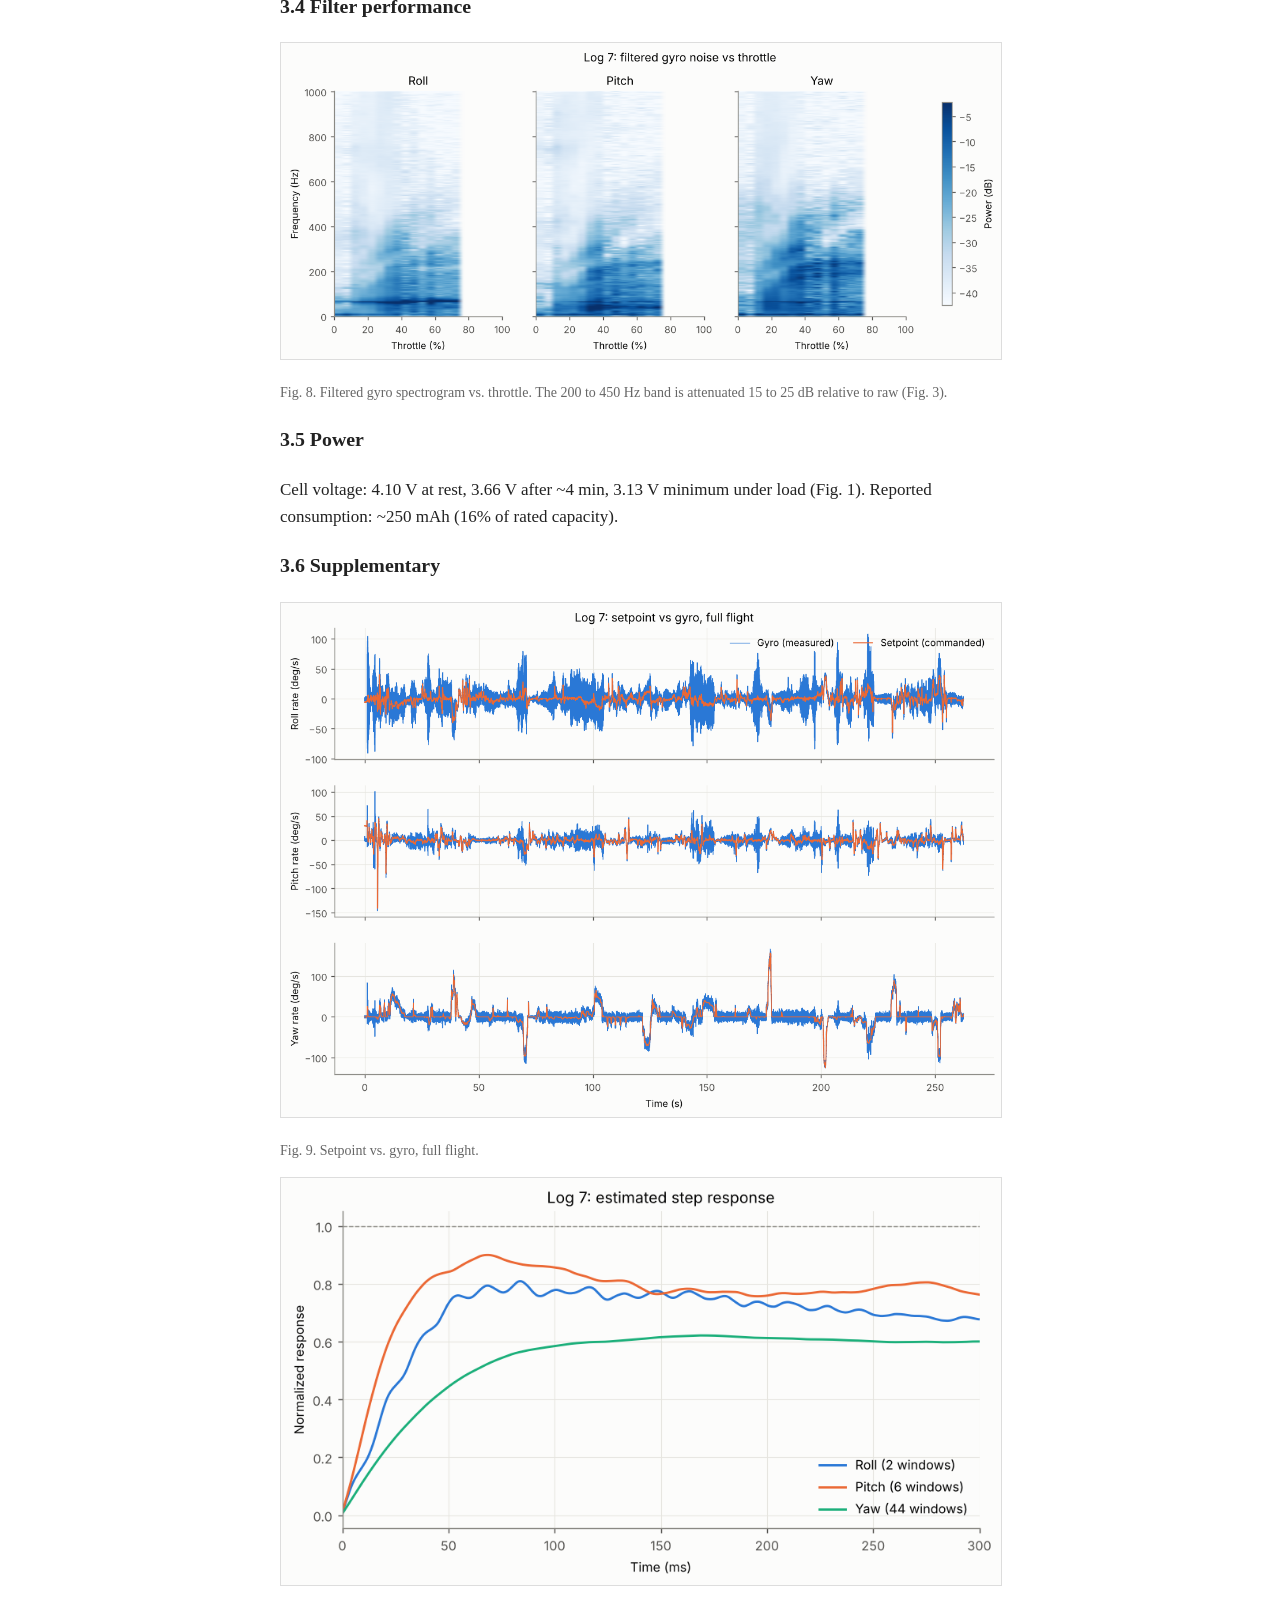
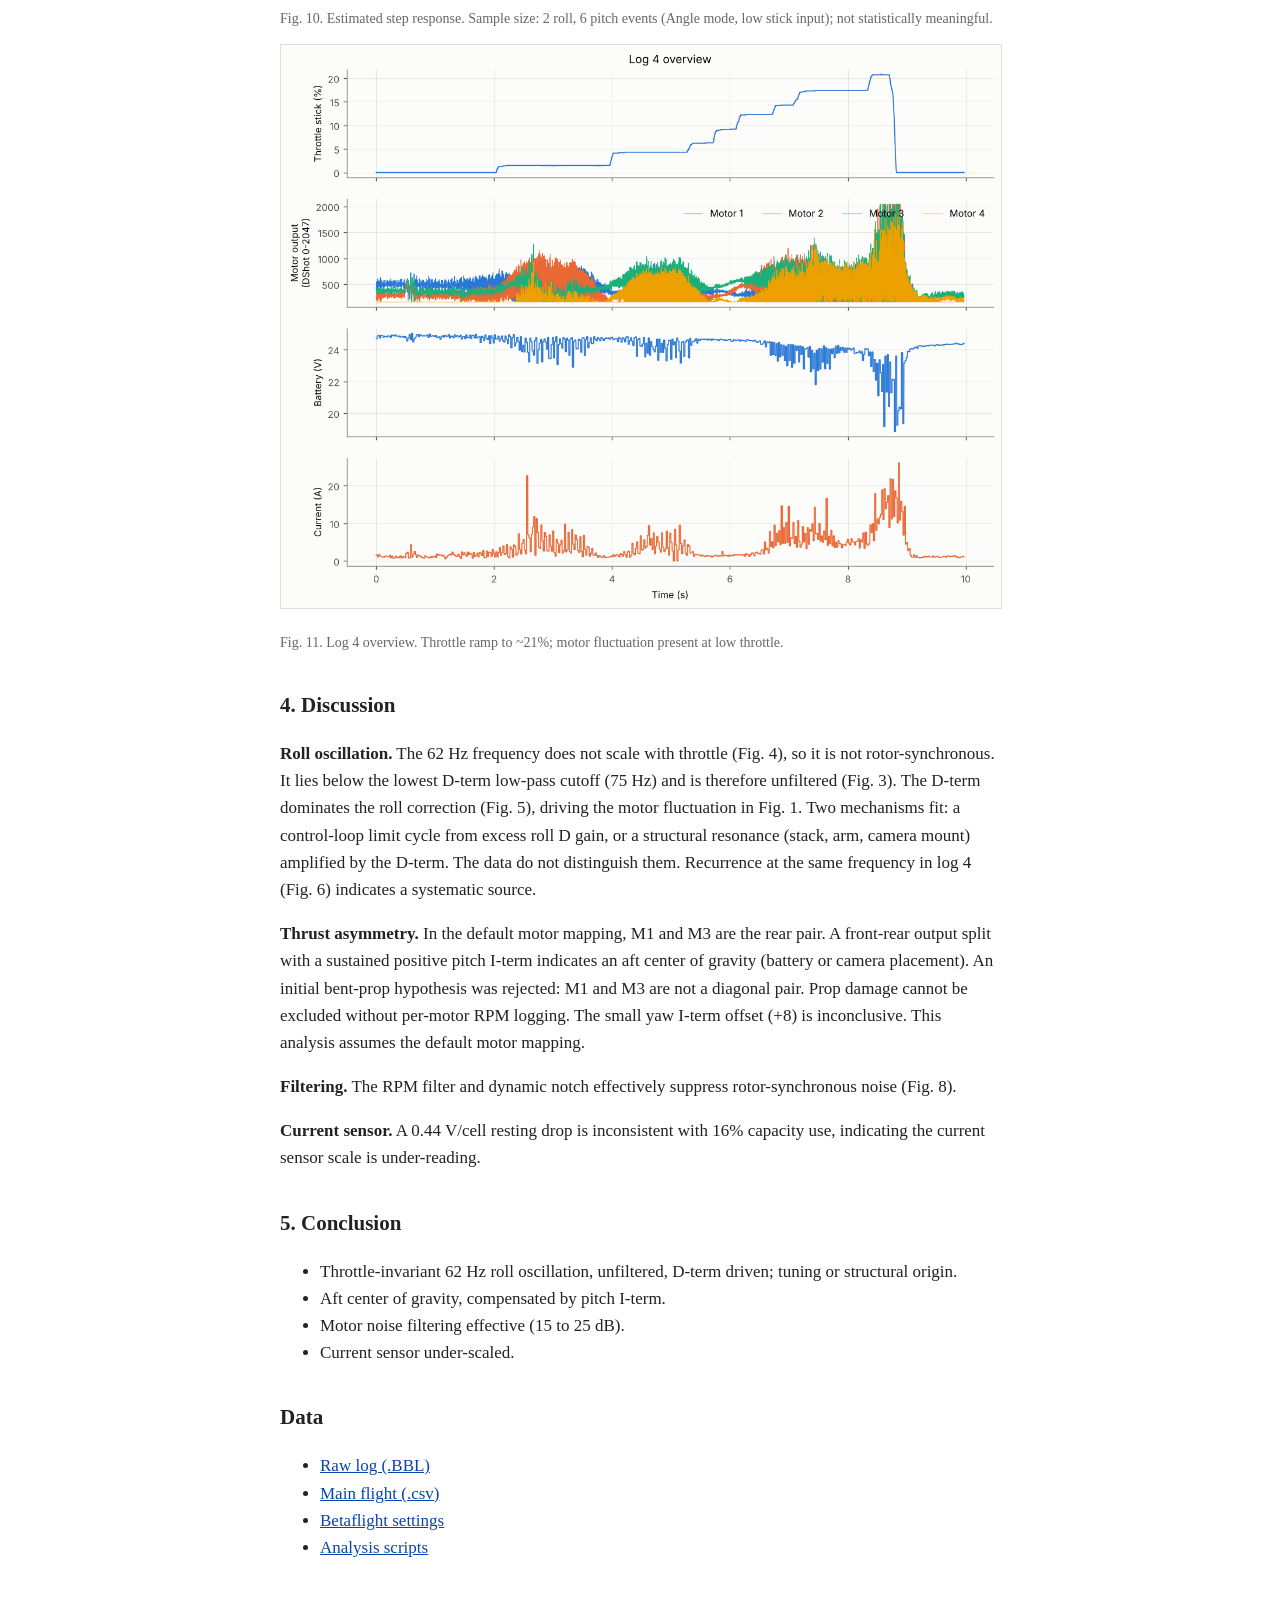
<file: projects/drone/blackbox-2026-11-22.html>
<!DOCTYPE html>
<html>
<head>
<meta charset="utf-8">
<meta name="viewport" content="width=device-width, initial-scale=1">
<title>Blackbox Log Analysis, Nov 22 2026 - Owen Pritchard</title>
<link rel="stylesheet" href="../../style.css">
</head>
<body>

<nav><a href="../../index.html">Home</a> <a href="../simulation.html">Simulation</a> <a href="../drone.html">Drones</a> <a href="../cad.html">CAD</a></nav>

<h1>Blackbox Flight Log Analysis: Nov 22, 2026</h1>
<p class="small">5 in quad, Foxeer F722V2 flight controller, Betaflight 4.3.0, 6S 1550 mAh 150C batteries, analysis in Python.</p>

<h2>Abstract</h2>
<p>Betaflight Blackbox data from a 4 min 22 s flight were decoded and analyzed in the time and frequency domains. Results show (1) a throttle-invariant 62 Hz roll oscillation that passes through the gyro and D-term filters unattenuated, (2) a persistent rear-biased thrust distribution consistent with an aft center of gravity, (3) 15 to 25 dB attenuation of the 200 to 450 Hz motor noise band, and (4) an under-scaled current sensor.</p>

<h2>1. Apparatus</h2>
<table>
<tr><th>Parameter</th><th>Value</th></tr>
<tr><td>Flight controller</td><td>Foxeer F722V2, Betaflight 4.3.0</td></tr>
<tr><td>Battery</td><td>6S 1550 mAh 150C</td></tr>
<tr><td>Motor protocol</td><td>DShot600, bidirectional; RPM filter, 3 harmonics</td></tr>
<tr><td>PID loop / log rate</td><td>8 kHz / 2 kHz</td></tr>
<tr><td>PID gains (P / I / D)</td><td>Roll 51 / 64 / 36; Pitch 56 / 71 / 39; Yaw 51 / 64 / 0</td></tr>
<tr><td>Debug mode</td><td>GYRO_SCALED (pre-filter gyro)</td></tr>
<tr><td>Flight mode</td><td>Angle</td></tr>
</table>

<h2>2. Method</h2>
<p>Seven logs were recorded to 16 MB onboard flash. Logs 1 to 3, 5 and 6 are bench arms and were excluded. Log 4 is a 10 s hover with a slow throttle ramp. Log 7 is a 4 min 22 s flight, truncated at flash capacity; all results are from log 7 unless noted. Logs were decoded in Python and analyzed for setpoint tracking, PID term contributions, power spectra (raw vs. filtered gyro), throttle-binned spectrograms, per-motor output and step response.</p>

<h2>3. Results</h2>

<h3>3.1 Flight overview</h3>
<img src="../../drone/blackbox/2026-11-22/graphs/log7_01_overview.png" alt="Log 7 overview">
<p class="small">Fig. 1. Throttle, motor outputs, battery voltage and current. Motor outputs fluctuate between idle and near-saturation at ~20% throttle.</p>

<h3>3.2 Roll oscillation</h3>
<p>Roll rate oscillates at 62 Hz, amplitude ~&plusmn;20 deg/s, for the full flight with the stick centered. Pitch and yaw track setpoint closely.</p>

<img src="../../drone/blackbox/2026-11-22/graphs/log7_02_tracking_zoom.png" alt="Setpoint vs gyro, zoomed">
<p class="small">Fig. 2. Setpoint (orange) vs. gyro (blue), 0.5 s window. Roll: ~31 cycles in 0.5 s.</p>

<img src="../../drone/blackbox/2026-11-22/graphs/log7_04_noise_spectrum.png" alt="Noise spectrum">
<p class="small">Fig. 3. Gyro power spectrum, raw (orange) vs. filtered (blue). Roll peak at 62 Hz with equal amplitude before and after filtering.</p>

<img src="../../drone/blackbox/2026-11-22/graphs/log7_05_noise_vs_throttle_unfiltered.png" alt="Noise vs throttle, unfiltered">
<p class="small">Fig. 4. Raw gyro spectrogram vs. throttle. Diagonal band (200 to 450 Hz): rotor-synchronous noise. Horizontal line at 62 Hz: throttle-invariant.</p>

<img src="../../drone/blackbox/2026-11-22/graphs/log7_03_pid_terms_zoom.png" alt="PID terms">
<p class="small">Fig. 5. PID term outputs. Roll D-term: &plusmn;100 to 150; roll P-term: small.</p>

<img src="../../drone/blackbox/2026-11-22/graphs/log4_02_tracking_full.png" alt="Log 4 setpoint vs gyro">
<p class="small">Fig. 6. Log 4 setpoint vs. gyro. Roll oscillation at 62.6 Hz.</p>

<h3>3.3 Thrust distribution</h3>
<img src="../../drone/blackbox/2026-11-22/graphs/log7_08_motor_balance.png" alt="Motor balance and I-term">
<p class="small">Fig. 7. Left: mean motor output. Rear motors (M1, M3) exceed front motors (M2, M4) by ~100 DShot units in all four flight quarters. Right: mean I-term. Roll &asymp; 0, pitch &asymp; +27, yaw &asymp; +8.</p>

<h3>3.4 Filter performance</h3>
<img src="../../drone/blackbox/2026-11-22/graphs/log7_05_noise_vs_throttle_filtered.png" alt="Noise vs throttle, filtered">
<p class="small">Fig. 8. Filtered gyro spectrogram vs. throttle. The 200 to 450 Hz band is attenuated 15 to 25 dB relative to raw (Fig. 3).</p>

<h3>3.5 Power</h3>
<p>Cell voltage: 4.10 V at rest, 3.66 V after ~4 min, 3.13 V minimum under load (Fig. 1). Reported consumption: ~250 mAh (16% of rated capacity).</p>

<h3>3.6 Supplementary</h3>
<img src="../../drone/blackbox/2026-11-22/graphs/log7_02_tracking_full.png" alt="Setpoint vs gyro, full flight">
<p class="small">Fig. 9. Setpoint vs. gyro, full flight.</p>

<img src="../../drone/blackbox/2026-11-22/graphs/log7_06_step_response.png" alt="Step response">
<p class="small">Fig. 10. Estimated step response. Sample size: 2 roll, 6 pitch events (Angle mode, low stick input); not statistically meaningful.</p>

<img src="../../drone/blackbox/2026-11-22/graphs/log4_01_overview.png" alt="Log 4 overview">
<p class="small">Fig. 11. Log 4 overview. Throttle ramp to ~21%; motor fluctuation present at low throttle.</p>

<h2>4. Discussion</h2>
<p><b>Roll oscillation.</b> The 62 Hz frequency does not scale with throttle (Fig. 4), so it is not rotor-synchronous. It lies below the lowest D-term low-pass cutoff (75 Hz) and is therefore unfiltered (Fig. 3). The D-term dominates the roll correction (Fig. 5), driving the motor fluctuation in Fig. 1. Two mechanisms fit: a control-loop limit cycle from excess roll D gain, or a structural resonance (stack, arm, camera mount) amplified by the D-term. The data do not distinguish them. Recurrence at the same frequency in log 4 (Fig. 6) indicates a systematic source.</p>

<p><b>Thrust asymmetry.</b> In the default motor mapping, M1 and M3 are the rear pair. A front-rear output split with a sustained positive pitch I-term indicates an aft center of gravity (battery or camera placement). An initial bent-prop hypothesis was rejected: M1 and M3 are not a diagonal pair. Prop damage cannot be excluded without per-motor RPM logging. The small yaw I-term offset (+8) is inconclusive. This analysis assumes the default motor mapping.</p>

<p><b>Filtering.</b> The RPM filter and dynamic notch effectively suppress rotor-synchronous noise (Fig. 8).</p>

<p><b>Current sensor.</b> A 0.44 V/cell resting drop is inconsistent with 16% capacity use, indicating the current sensor scale is under-reading.</p>

<h2>5. Conclusion</h2>
<ul>
<li>Throttle-invariant 62 Hz roll oscillation, unfiltered, D-term driven; tuning or structural origin.</li>
<li>Aft center of gravity, compensated by pitch I-term.</li>
<li>Motor noise filtering effective (15 to 25 dB).</li>
<li>Current sensor under-scaled.</li>
</ul>

<h2>Data</h2>
<ul>
<li><a href="https://github.com/proj-v-op/proj-v-op.github.io/raw/main/drone/blackbox/2026-11-22/BTFL_BLACKBOX_LOG_FOXEER_20261122_161749_FOXEERF722V2.BBL">Raw log (.BBL)</a></li>
<li><a href="https://github.com/proj-v-op/proj-v-op.github.io/blob/main/drone/blackbox/2026-11-22/main-flight_250Hz.csv">Main flight (.csv)</a></li>
<li><a href="https://github.com/proj-v-op/proj-v-op.github.io/blob/main/drone/blackbox/2026-11-22/settings.txt">Betaflight settings</a></li>
<li><a href="https://github.com/proj-v-op/proj-v-op.github.io/tree/main/code/blackbox">Analysis scripts</a></li>
</ul>

</body>
</html>
</file>
<file: style.css>
body {
  max-width: 720px;
  margin: 40px auto;
  padding: 0 20px;
  font-family: Georgia, serif;
  font-size: 17px;
  line-height: 1.6;
  color: #222;
}

a { color: #0645ad; }

nav { margin-bottom: 30px; }
nav a { margin-right: 15px; }

h1 { font-size: 28px; margin-bottom: 5px; }
h2 { font-size: 21px; margin-top: 35px; }

img { max-width: 100%; border: 1px solid #ddd; }

.small { color: #666; font-size: 14px; }

table { border-collapse: collapse; }
td, th { border: 1px solid #ccc; padding: 4px 10px; text-align: left; }

footer { margin-top: 50px; color: #666; font-size: 14px; }
</file>
